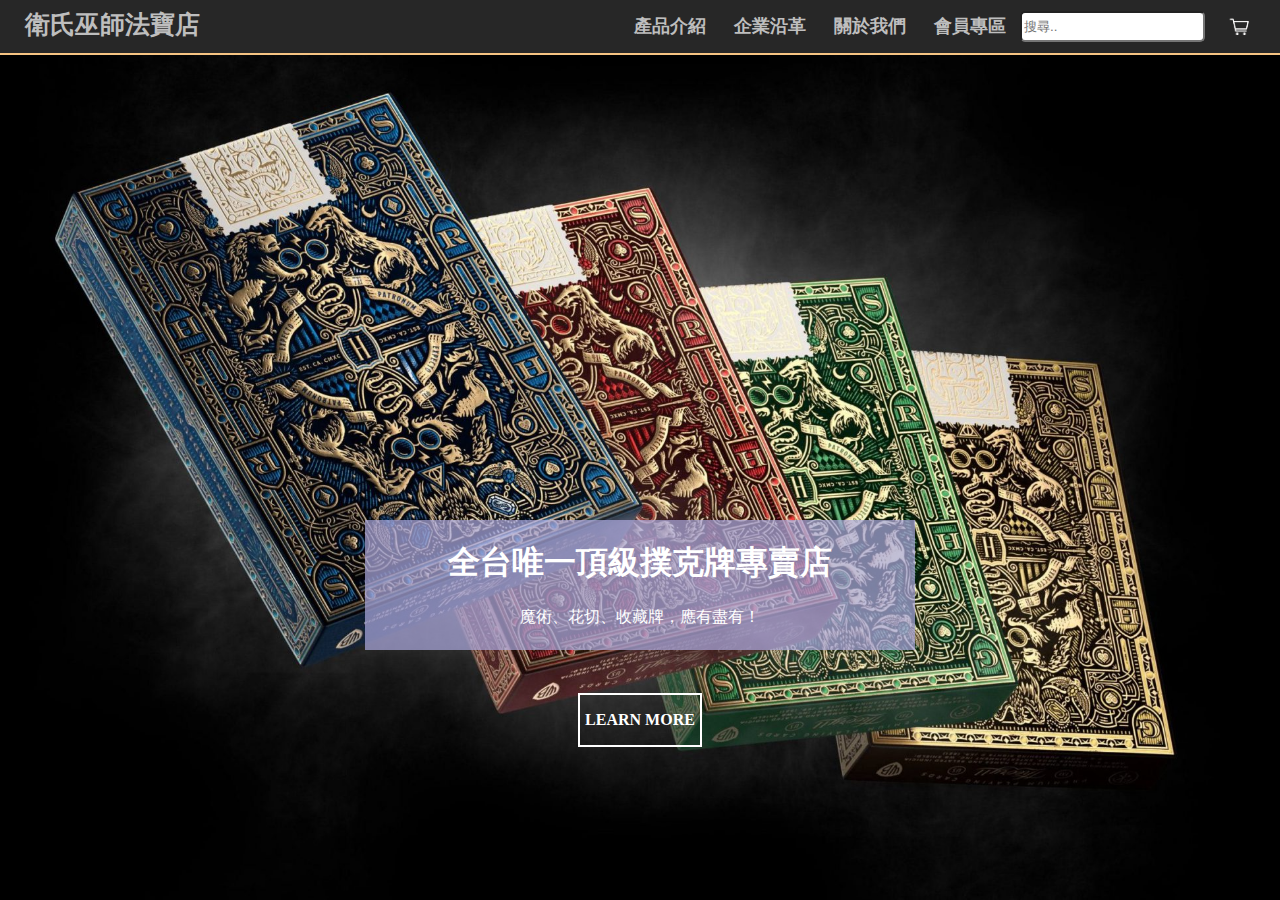
<file: index.html>
<!DOCTYPE html>
<html lang="en">
    <!--

                                                     __----~~~~~~~~~~~------___
                                    .  .   ~~//====......          __--~ ~~
                    -.            \_|//     |||\\  ~~~~~~::::... /~
                 ___-==_       _-~o~  \/    |||  \\            _/~~-
         __---~~~.==~||\=_    -_--~/_-~|-   |\\   \\        _/~
     _-~~     .=~    |  \\-_    '-~7  /-   /  ||    \      /
   .~       .~       |   \\ -_    /  /-   /   ||      \   /
  /  ____  /         |     \\ ~-_/  /|- _/   .||       \ /
  |~~    ~~|--~~~~--_ \     ~==-/   | \~--===~~        .\
           '         ~-|      /|    |-~\~~       __--~~
                       |-~~-_/ |    |   ~\_   _-~            /\
                            /  \     \__   \/~                \__
                        _--~ _/ | .-~~____--~-/                  ~~==.
                       ((->/~   '.|||' -_|    ~~-/ ,              . _||
                                  -_     ~\      ~~---l__i__i__i--~~_/
                                  _-~-__   ~)  \--______________--~~
                                //.-~~~-~_--~- |-------~~~~~~~~
                                       //.-~~~--\
                                嘿嘿抓到你囉～你當鬼！
    
-->
<head>
    <meta charset="UTF-8">
    <meta http-equiv="X-UA-Compatible" content="IE=edge">
    <meta name="viewport" content="width=device-width, initial-scale=1.0">
    <link rel="stylesheet" href="assets/css/style.css">
    <link rel="stylesheet" href="assets/css/car.css">
    <script src="assets/js/jquery-2.1.4.min.js"></script>
    <script src="assets/js/script.js"></script>
    <script src="assets/js/car.js"></script>
    <link rel="stylesheet" href="https://cdnjs.cloudflare.com/ajax/libs/font-awesome/4.7.0/css/font-awesome.min.css">
    <link rel="icon" href="assets/img/poker.ico">
    <title>衛氏巫師法寶店</title>
</head>

<body class="index_body">
    <section>


        <nav id="nav">
            <div class="logo nav"> <a href="index.html">衛氏巫師法寶店</a></div>
            <div class="introduce nav"><a href="intro.html">產品介紹</a></div>
            <div class="idea nav"><a href="idea.html">企業沿革</a></div>
            <div class="about nav"><a href="about.html">關於我們</a></div>
            <div class="login nav"><a href="login.html">會員專區</a></div>
            <div class="search_div nav">
                <form action="">
                    <input type="text" placeholder="搜尋.." name="search" class="search">
                </form>
            </div>
            <div class="car nav" id="car_move"><a href="#"> <img src="assets/img/car.png" alt="購物車" width="28"
                        class="img_car"> </a>
            </div>
            
        </nav>
    </section>
    <!-- 購物車 -->
    <div id="car_in">
        <span id="car_close">&times;</span>
        <h2>購物車</h2>
        <form action="">
            <div class="car_pro">
                <!--第一個產品的空間-->

                <div class="car_pic">
                    <img src="assets/img/bicycle_red.jpeg" alt="" width="180" height="180">
                </div>
                <div class="car_txt">
                    <p>基本牌</p>
                    <p>經典紅色Bicycle</p>
                    <input min="1" type="number" name="quantity" value="1">
                </div>
                <div class="car_price">
                    <p>NT 60</p>
                </div>
                <span class="pop_item">&times;</span>
            </div>
            <div class="car_pro">
                <!--第二個產品的空間-->

                <div class="car_pic">
                    <img src="assets/img/bicycle_red.jpeg" alt="" width="180" height="180">
                </div>
                <div class="car_txt">
                    <p>基本牌</p>
                    <p>經典紅色Bicycle</p>
                    <input min="1" type="number" name="quantity" value="1">
                </div>
                <div class="car_price">
                    <p>NT 60</p>
                </div>
                <span class="pop_item">&times;</span>
            </div>
            <div class="car_foot">
                <section class="car_total">總金額：＄??</section>
                <input type="button" name="" value="結帳" id="pay_the_bill" class="btn_in"
                    onclick="location.href='checkout.html'">
            </div>
        </form>
    </div>

    <section class="topset"></section>

    <div class="word" id="word">
        <h1 id="AD">全台唯一頂級撲克牌專賣店</h1>
        <p id="InAD">魔術、花切、收藏牌，應有盡有！</p>
    </div>

    <a href="intro.html" class="a_word_intro">
        <div class="word_intro">
            <p class="word_p_index">LEARN MORE</p>

        </div>
    </a>


</body>

</html>
</file>
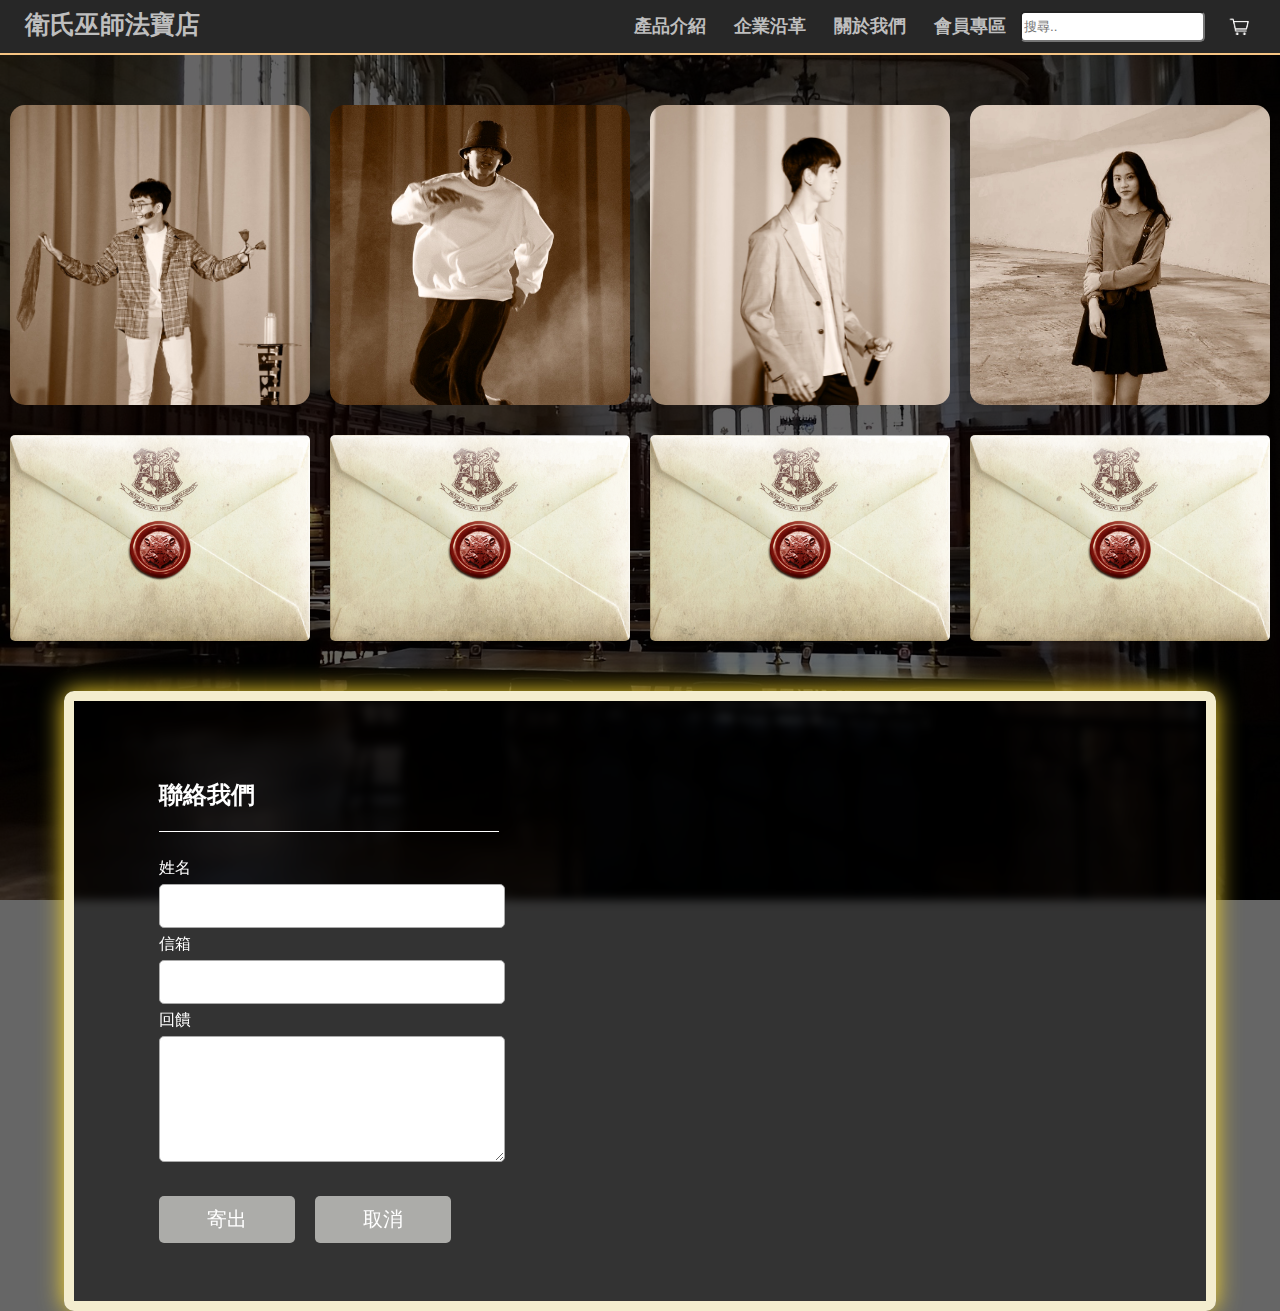
<file: about.html>
<!DOCTYPE html>
<html lang="en">
    <!--

                                                     __----~~~~~~~~~~~------___
                                    .  .   ~~//====......          __--~ ~~
                    -.            \_|//     |||\\  ~~~~~~::::... /~
                 ___-==_       _-~o~  \/    |||  \\            _/~~-
         __---~~~.==~||\=_    -_--~/_-~|-   |\\   \\        _/~
     _-~~     .=~    |  \\-_    '-~7  /-   /  ||    \      /
   .~       .~       |   \\ -_    /  /-   /   ||      \   /
  /  ____  /         |     \\ ~-_/  /|- _/   .||       \ /
  |~~    ~~|--~~~~--_ \     ~==-/   | \~--===~~        .\
           '         ~-|      /|    |-~\~~       __--~~
                       |-~~-_/ |    |   ~\_   _-~            /\
                            /  \     \__   \/~                \__
                        _--~ _/ | .-~~____--~-/                  ~~==.
                       ((->/~   '.|||' -_|    ~~-/ ,              . _||
                                  -_     ~\      ~~---l__i__i__i--~~_/
                                  _-~-__   ~)  \--______________--~~
                                //.-~~~-~_--~- |-------~~~~~~~~
                                       //.-~~~--\
                                嘿嘿抓到你囉～你當鬼！
    
-->
<head>
  <meta charset="UTF-8">
  <meta http-equiv="X-UA-Compatible" content="IE=edge">
  <meta name="viewport" content="width=device-width, initial-scale=1.0">
  <link rel="stylesheet" href="assets/css/style.css">
  <link rel="stylesheet" href="assets/css/car.css">


  <script src="assets/js/jquery-2.1.4.min.js"></script>
  <script src="assets/js/script.js"></script>
  <script src="assets/js/car.js"></script>
  <link rel="icon" href="assets/img/poker.ico">
  <title>衛氏巫師法寶店</title>


</head>

<body class="about_body">
 
            
  <section>


    <nav id="nav">
      <div class="logo nav"> <a href="index.html">衛氏巫師法寶店</a></div>
      <div class="introduce nav"><a href="intro.html">產品介紹</a></div>
      <div class="idea nav"><a href="idea.html">企業沿革</a></div>
      <div class="about nav"><a href="about.html">關於我們</a></div>
      <div class="login nav"><a href="login.html">會員專區</a></div>
      <div class="search_div nav">
                <form action="">
                    <input type="text" placeholder="搜尋.." name="search" class="search">
                </form>
            </div>
      <div class="car nav" id="car_move"><a href="#"> <img src="assets/img/car.png" alt="購物車" width="28" class="img_car"> </a></div>
    </nav>

  </section>
  <!-- 購物車 -->
    <div id="car_in">
      <span id="car_close">&times;</span>
      <h2>購物車</h2>
      <form action="">
          <div class="car_pro">
              <!--第一個產品的空間-->

              <div class="car_pic">
                  <img src="assets/img/bicycle_red.jpeg" alt="" width="180" height="180">
              </div>
              <div class="car_txt">
                  <p>基本牌</p>
                  <p>經典紅色Bicycle</p>
                  <input min="1" type="number" name="quantity" value="1">
              </div>
              <div class="car_price">
                  <p>NT 60</p>
              </div>
              <span class="pop_item">&times;</span>
          </div>
          <div class="car_pro">
              <!--第二個產品的空間-->

              <div class="car_pic">
                  <img src="assets/img/bicycle_red.jpeg" alt="" width="180" height="180">
              </div>
              <div class="car_txt">
                  <p>基本牌</p>
                  <p>經典紅色Bicycle</p>
                  <input min="1" type="number" name="quantity" value="1">
              </div>
              <div class="car_price">
                  <p>NT 60</p>
              </div>
              <span class="pop_item">&times;</span>
          </div>
          <div class="car_foot">
              <section class="car_total">總金額：＄??</section>
                  <input type="button" name="" value="結帳" id="pay_the_bill" class="btn_in" onclick="location.href='checkout.html'">
          </div>
      </form>
  </div>

  <section class="topset">




    <div class="about_all">
      <!--段-->
      <div class="about_picset">
        <div class="selfie_div">
          <div class="wrap">
            <div class="item backcolor1">
              <img src="assets/img/howard.jpg" alt="" class="selfie" width="300" height="300">
              <div class="txt">
                <h2>葛來芬多 段浩恩</h2>
                <p>工作內容：前端設計</p>
                <p>專長：魔術</p>
                <p>興趣：羽球</p>
                <a href="https://www.instagram.com/howardtuan/" target="_blank">
                  <p>Instagram</p>
                </a>
              </div>
            </div>
          </div>
        </div>
        <img id="myImg" src="assets/img/about_new.png" alt="xxx的心得" width="300">
        <!-- The Modal -->
        <div id="myModal" class="modal">
          <span class="close">&times;</span>
          <img class="modal-content" id="img01">
        </div>
      </div>

      <!--郭-->
      <div class="about_picset2">
        <div class="selfie_div">
          <div class="wrap">
            <div class="item backcolor2">
              <img src="assets/img/kuo.jpg" alt="" class="selfie" width="300" height="300">
              <div class="txt">
                <h2>赫夫帕夫 郭睿桓</h2>
                <p>工作內容：前端設計</p>
                <p>專長：程式設計</p>
                <p>興趣：玩樂團、跳舞、編程</p>
                <a href="https://www.instagram.com/richard_kuo_0721/" target="_blank">
                  <p>Instagram</p>
                </a>
              </div>
            </div>
          </div>
        </div>
        <img id="myImg2" src="assets/img/about_new.png" alt="xxx的心得" width="300">
        <!-- The Modal -->
        <div id="myModal2" class="modal">
          <span class="close2">&times;</span>
          <img class="modal-content" id="img02">
        </div>
      </div>

      <!--吳-->
      <div class="about_picset3">
        <div class="selfie_div">
          <div class="wrap">
            <div class="item backcolor3">
              <img src="assets/img/mason.jpg" alt="" class="selfie" width="300" height="300">
              <div class="txt">
                <h2>雷文克勞 吳孟軒</h2>
                <p>工作內容：後端開發</p>
                <p>專長：日文、打球</p>
                <p>興趣：球類運動、看漫畫</p>
                <a href="https://www.instagram.com/mason1129v/" target="_blank">
                  <p>Instagram</p>
                </a>
              </div>
            </div>
          </div>
        </div>
        <img id="myImg3" src="assets/img/about_new.png" alt="xxx的心得" width="300">
        <!-- The Modal -->
        <div id="myModal3" class="modal">
          <span class="close3">&times;</span>
          <img class="modal-content" id="img03">
        </div>
      </div>

      <!--林-->
      <div class="about_picset4">
        <div class="selfie_div">
          <div class="wrap">
            <div class="item backcolor4">
              <img src="assets/img/lin.jpg" alt="" class="selfie" width="300" height="300">
              <div class="txt">
                <h2>史萊哲林 林庭妤</h2>
                <p>工作內容：後端開發</p>
                <p>專長：潛水</p>
                <p>興趣：排球、水上活動</p>
                <a href="https://www.instagram.com/_t.yuu/" target="_blank">
                  <p>Instagram</p>
                </a>
              </div>
            </div>
          </div>
        </div>
        <img id="myImg4" src="assets/img/about_new.png" alt="xxx的心得" width="300">
        <!-- The Modal -->
        <div id="myModal4" class="modal">
          <span class="close4">&times;</span>
          <img class="modal-content" id="img04">
        </div>
      </div>
    </div>

  </section>
  <!--
  <section>
    <div class="position">
      <div class="position_in">
        <form method="post" action="mailto:howardtuan@gmail.com?subject=Endproject_Feedback">
          <div class="about_group">
            <label for="ur_name">姓名</label>
            <input type="text" name="" id="ur_name">
          </div>
          <div class="about_group">
            <label for="ur_mail">信箱</label>
            <input type="email" name="" id="ur_mail">
          </div>
          <div class="about_group">
            <label for="ur_feedback">回饋</label>
            <textarea name="" id="ur_feedback" cols="30" rows="10"></textarea>
          </div>

        </form>
      </div>
      <div class="position_in">

        <iframe
          src="https://www.google.com/maps/embed?pb=!1m18!1m12!1m3!1d2482.939556614579!2d-0.08481711728523338!3d51.5143248919915!2m3!1f0!2f0!3f0!3m2!1i1024!2i768!4f13.1!3m3!1m2!1s0x487603528c761b51%3A0x2ab521a67e1111b3!2z5Yip5b636LOA5biC5aC0!5e0!3m2!1szh-TW!2stw!4v1639806294663!5m2!1szh-TW!2stw"
          width="500" height="450" style="border:0;" allowfullscreen="" loading="lazy"></iframe>
      </div>
    </div>
  </section>
  -->
  <section>

    <div class="feedback">
      <div class="feedback_form">
        <form method="post" action="mailto:howardtuan@gmail.com?subject=Endproject_Feedback" class="about_form">
          <h2>聯絡我們</h2>
          <div class="about_group">
            <label for="feedback_name">姓名</label>
            <input type="text" name="" id="feedback_name" class="id2">
          </div>
          <div class="about_group">
            <label for="feedback_mail">信箱</label>
            <input type="email" name="" id="feedback_mail" class="id2">
          </div>
          <div class="about_group">
            <label for="feedback_in">回饋</label>
            <textarea name="" id="feedback_in" cols="30" rows="3" class="id2"></textarea>

          </div>
          <div class="btn-group">
            <input type="submit" name="" value="寄出" class="btn_in">
            <input type="reset" name="" value="取消" class="btn_in">
          </div>
        </form>
      </div>
      <div class="position">
        <iframe
          src="https://www.google.com/maps/embed?pb=!1m18!1m12!1m3!1d2482.939556614579!2d-0.08481711728523338!3d51.5143248919915!2m3!1f0!2f0!3f0!3m2!1i1024!2i768!4f13.1!3m3!1m2!1s0x487603528c761b51%3A0x2ab521a67e1111b3!2z5Yip5b636LOA5biC5aC0!5e0!3m2!1szh-TW!2stw!4v1639806294663!5m2!1szh-TW!2stw"
          width=100% height="500" style="border:0;" allowfullscreen="" loading="lazy"></iframe>
      </div>
    </div>

  </section>

  <script src="assets/js/about.js"></script>
  <script src="assets/js/about2.js"></script>
  <script src="assets/js/about3.js"></script>
  <script src="assets/js/about4.js"></script>
</body>

</html>
</file>
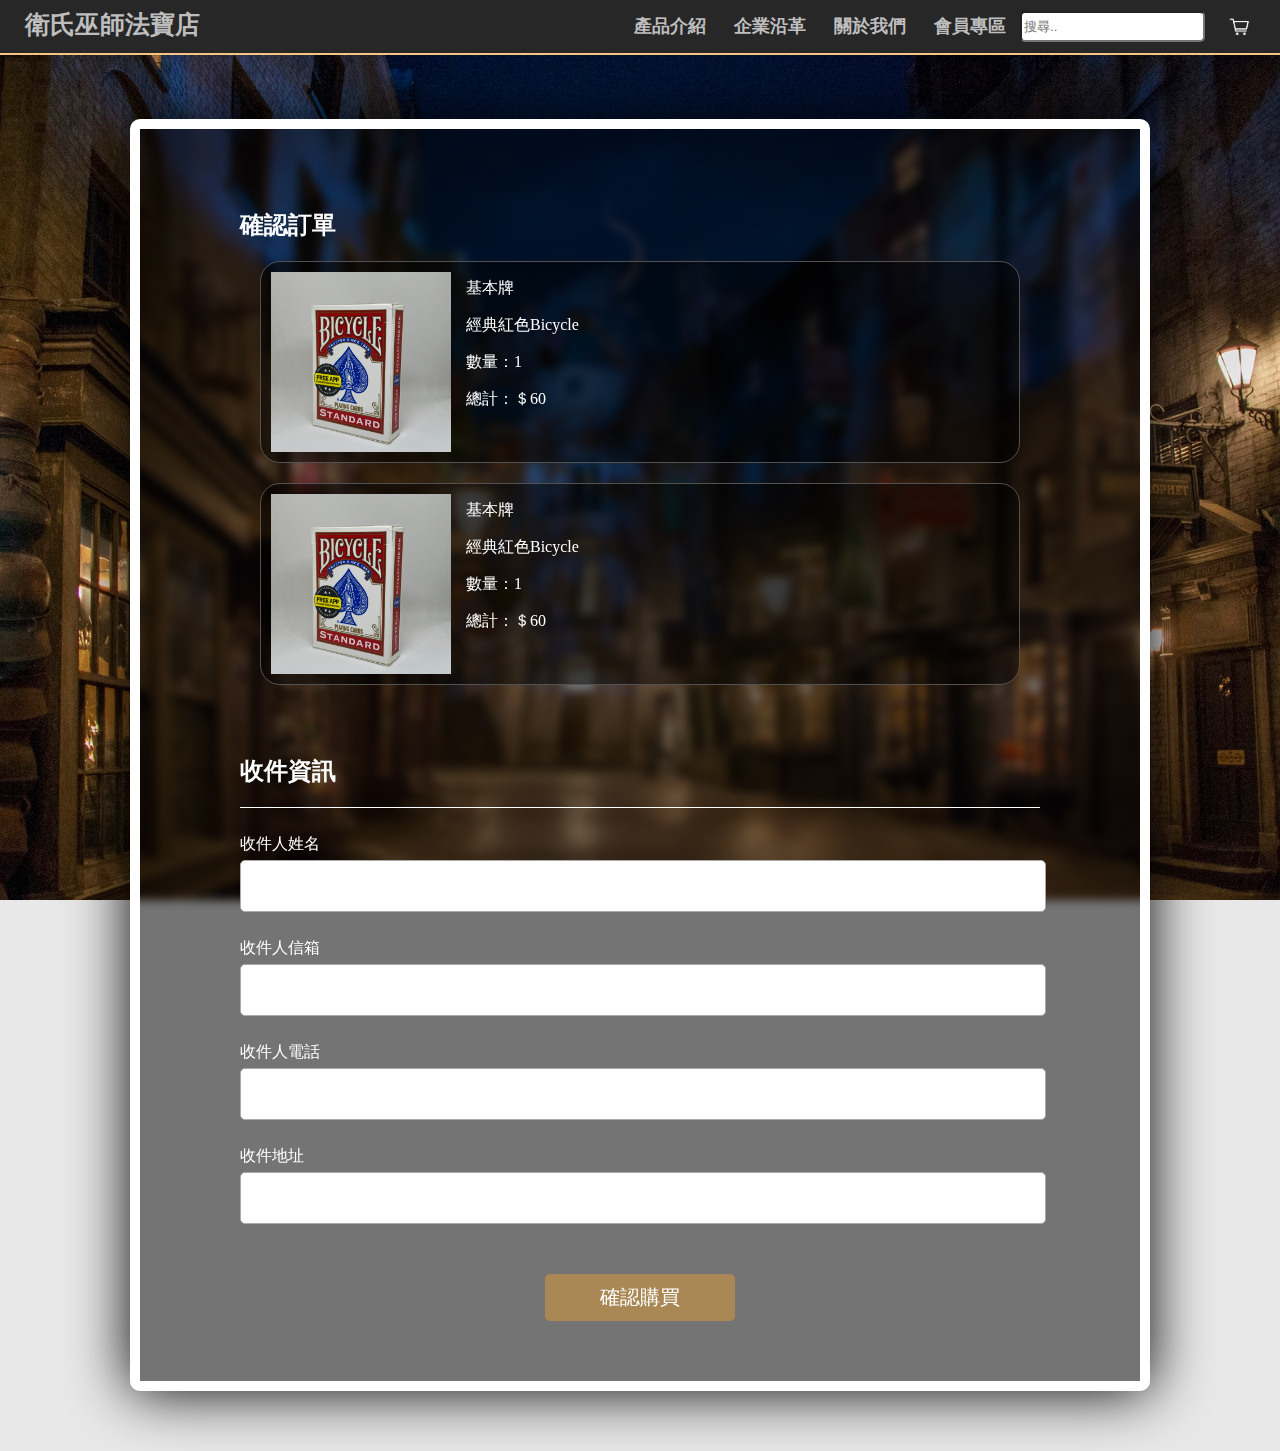
<file: checkout.html>
<!DOCTYPE html>
<html lang="en">
    <!--
                   ___====-_  _-====___
             _--^^^     //      \\     ^^^--_
          _-^          // (    ) \\          ^-_
         -            //  |\^^/|  \\            -
       _/            //   (@::@)   \\            \_
      /             ((     \\//     ))             \
     -               \\    (oo)    //               -
    -                 \\  / VV \  //                 -
   -                   \\/      \//                   -
  _ /|          /\      (   /\   )      /\          |\ _
  |/ | /\ /\ /\/  \ /\  \  |  |  /  /\ /  \/\ /\ /\ | \|
  `  |/  V  V  `   V  \ \| |  | |/ /  V   '  V  V  \|  '
     `   `  `      `   / | |  | | \   '      '  '   '
                      (  | |  | |  )
                     __\ | |  | | /__
                    (vvv(VVV)(VVV)vvv)
                    欸你別偷看欸
-->
<head>
    <meta charset="UTF-8">
    <meta http-equiv="X-UA-Compatible" content="IE=edge">
    <meta name="viewport" content="width=device-width, initial-scale=1.0">
    <link rel="stylesheet" href="assets/css/style.css">
    <link rel="stylesheet" href="assets/css/checkout.css">
    <link rel="stylesheet" href="assets/css/car.css">
    <script src="assets/js/jquery-2.1.4.min.js"></script>
    <script src="assets/js/member.js"></script>
    <script src="assets/js/car.js"></script>
    <link rel="icon" href="assets/img/poker.ico">
    <title>衛氏巫師法寶店</title>
    
</head>

<body class="checkout_body">
     
      
    <section>
        <nav id="nav">
            <div class="logo nav"> <a href="index.html">衛氏巫師法寶店</a></div>
            <div class="introduce nav"><a href="intro.html">產品介紹</a></div>
            <div class="idea nav"><a href="idea.html">企業沿革</a></div>
            <div class="about nav"><a href="about.html">關於我們</a></div>
            <div class="login nav"><a href="login.html">會員專區</a></div>
            <div class="search_div nav">
                <form action="">
                    <input type="text" placeholder="搜尋.." name="search" class="search">
                </form>
            </div>
            <div class="car nav" id="car_move"><a href="#"> <img src="assets/img/car.png" alt="購物車" width="28" class="img_car"> </a>
            </div>
        </nav>
    </section>
    <!-- 購物車 -->
    <div id="car_in">
        <span id="car_close">&times;</span>
        <h2>購物車</h2>
        <form action="">
            <div class="car_pro">
                <!--第一個產品的空間-->
  
                <div class="car_pic">
                    <img src="assets/img/bicycle_red.jpeg" alt="" width="180" height="180">
                </div>
                <div class="car_txt">
                    <p>基本牌</p>
                    <p>經典紅色Bicycle</p>
                    <input min="1" type="number" name="quantity" value="1">
                </div>
                <div class="car_price">
                    <p>NT 60</p>
                </div>
                <span class="pop_item">&times;</span>
            </div>
            <div class="car_pro">
                <!--第二個產品的空間-->
  
                <div class="car_pic">
                    <img src="assets/img/bicycle_red.jpeg" alt="" width="180" height="180">
                </div>
                <div class="car_txt">
                    <p>基本牌</p>
                    <p>經典紅色Bicycle</p>
                    <input min="1" type="number" name="quantity" value="1">
                </div>
                <div class="car_price">
                    <p>NT 60</p>
                </div>
                <span class="pop_item">&times;</span>
            </div>
            <div class="car_foot">
                <section class="car_total">總金額：＄??</section>
                    <input type="button" name="" value="結帳" id="pay_the_bill" class="btn_in" onclick="location.href='checkout.html'">
            </div>
        </form>
    </div>
    <section class="topset login_fakebody">

        <div class="checkout">
            <section class="check">
                <h2>確認訂單</h2>
                <div class="item_pro">
                    <!--第一個產品的空間-->

                    <div class="item_pic">
                        <img src="assets/img/bicycle_red.jpeg" alt="" width="180" height="180">
                    </div>
                    <div class="item_txt">
                        <p>基本牌</p>
                        <p>經典紅色Bicycle</p>
                        <p>數量：1</p>
                        <p>總計：＄60</p>
                    </div>
                </div>
                <div class="item_pro">
                    <!--第二個產品的空間-->

                    <div class="item_pic">
                        <img src="assets/img/bicycle_red.jpeg" alt="" width="180" height="180">
                    </div>
                    <div class="item_txt">
                        <p>基本牌</p>
                        <p>經典紅色Bicycle</p>
                        <p>數量：1</p>
                        <p>總計：＄60</p>
                    </div>
                </div>
            </section>
            <form action="" class="form" method="post">
                
                <h2>收件資訊</h2>
                <div class="group">
                    <label for="receive_name">收件人姓名</label>
                    <input type="text" name="" id="receive_name" class="id2" value="">
                </div>
                <div class="group">
                    <label for="receive_mail">收件人信箱</label>
                    <input type="text" name="" id="receive_mail" class="id2" value="">
                </div>
                <div class="group">
                    <label for="receive_phone">收件人電話</label>
                    <input type="text" name="" id="receive_phone" class="id2" value="">
                </div>
                <div class="group">
                    <label for="receive_address">收件地址</label>
                    <input type="text" name="" id="receive_address" class="id2" value="">
                </div>
                <div class="btn-group">
                    <input type="submit" name="" value="確認購買" class="btn_in" onclick="checkout()">
                    <!--
                        button寫法如下
                        <button class="btn_in">登入</button>
                    -->
                </div>
            </form>
        </div>
    </section>
                
</body>

</html>
</file>
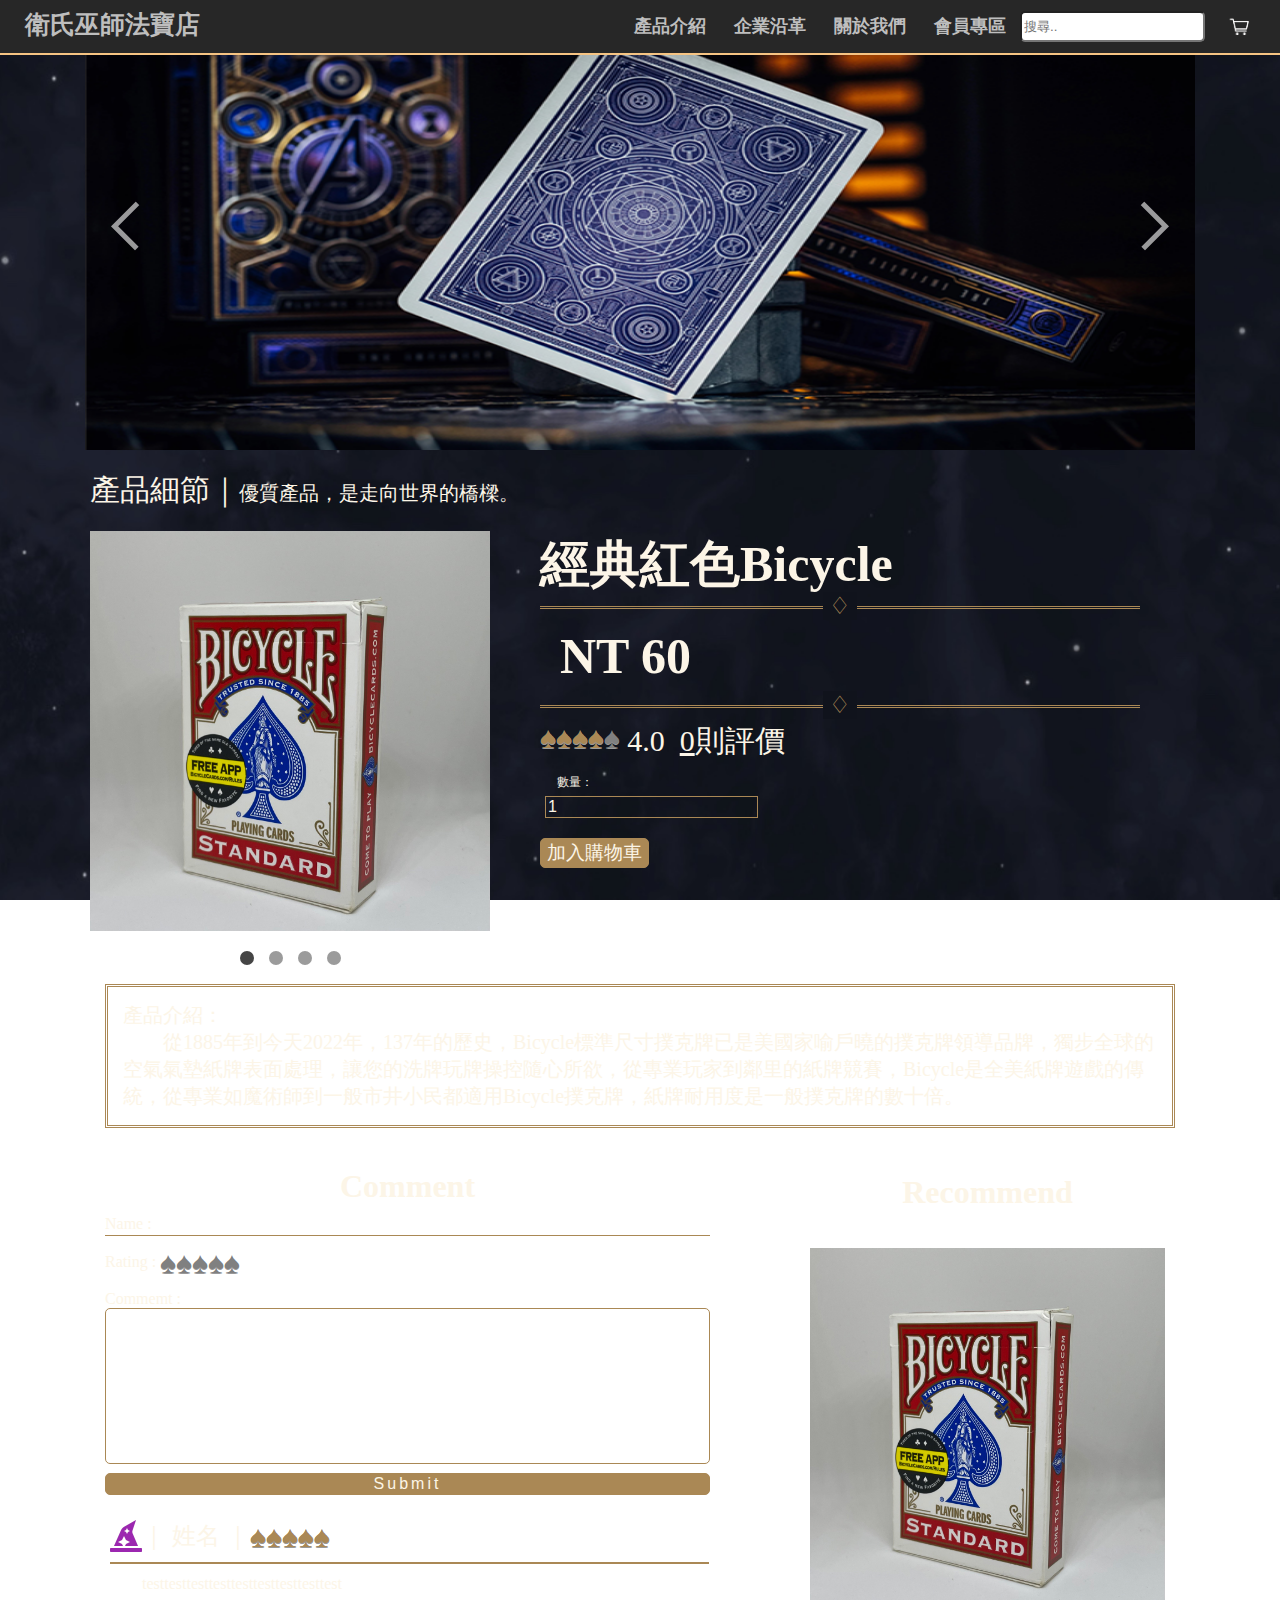
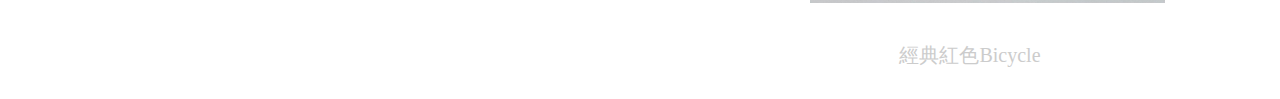
<file: detail1.html>
<!DOCTYPE html>
<html lang="en">
    <!--
                   ___====-_  _-====___
             _--^^^     //      \\     ^^^--_
          _-^          // (    ) \\          ^-_
         -            //  |\^^/|  \\            -
       _/            //   (@::@)   \\            \_
      /             ((     \\//     ))             \
     -               \\    (oo)    //               -
    -                 \\  / VV \  //                 -
   -                   \\/      \//                   -
  _ /|          /\      (   /\   )      /\          |\ _
  |/ | /\ /\ /\/  \ /\  \  |  |  /  /\ /  \/\ /\ /\ | \|
  `  |/  V  V  `   V  \ \| |  | |/ /  V   '  V  V  \|  '
     `   `  `      `   / | |  | | \   '      '  '   '
                      (  | |  | |  )
                     __\ | |  | | /__
                    (vvv(VVV)(VVV)vvv)
                    魔法世界裡什麼都有
-->
<head>
  <meta charset="UTF-8">
  <meta http-equiv="X-UA-Compatible" content="IE=edge">
  <meta name="viewport" content="width=device-width, initial-scale=1.0">
  <link rel="stylesheet" href="assets/css/style.css">
  <link rel="stylesheet" href="assets/css/more.css">
  <link rel="stylesheet" href="https://cdnjs.cloudflare.com/ajax/libs/font-awesome/4.7.0/css/font-awesome.min.css">
  <link rel="stylesheet" href="assets/css/car.css">
  <script src="assets/js/jquery-2.1.4.min.js"></script>
  <script src="assets/js/script.js"></script>
  <script src="assets/js/depic.js"></script>
  <script src="assets/js/detail.js"></script>
  <script src="assets/js/car.js"></script>
  <link rel="icon" href="assets/img/poker.ico">
  <title>衛氏巫師法寶店</title>


</head>

<body class="intro_bg">
 
  <section>


    <nav id="nav">
      <div class="logo nav"> <a href="index.html">衛氏巫師法寶店</a></div>
      <div class="introduce nav"><a href="intro.html">產品介紹</a></div>
      <div class="idea nav"><a href="idea.html">企業沿革</a></div>
      <div class="about nav"><a href="about.html">關於我們</a></div>
      <div class="login nav"><a href="login.html">會員專區</a></div>
      <div class="search_div nav">
                <form action="">
                    <input type="text" placeholder="搜尋.." name="search" class="search">
                </form>
            </div>
      <div class="car nav" id="car_move"> <img src="assets/img/car.png" alt="購物車" width="28" class="img_car">
      </div>
    </nav>
  </section>

  <!-- 購物車 -->
  <div id="car_in">
      <span id="car_close">&times;</span>
      <h2>購物車</h2>
      <form action="">
          <div class="car_pro">
              <!--第一個產品的空間-->

              <div class="car_pic">
                  <img src="assets/img/bicycle_red.jpeg" alt="" width="180" height="180">
              </div>
              <div class="car_txt">
                  <p>基本牌</p>
                  <p>經典紅色Bicycle</p>
                  <input min="1" type="number" name="quantity" value="1">
              </div>
              <div class="car_price">
                  <p>NT 60</p>
              </div>
              <span class="pop_item">&times;</span>
          </div>
          <div class="car_pro">
              <!--第二個產品的空間-->

              <div class="car_pic">
                  <img src="assets/img/bicycle_red.jpeg" alt="" width="180" height="180">
              </div>
              <div class="car_txt">
                  <p>基本牌</p>
                  <p>經典紅色Bicycle</p>
                  <input min="1" type="number" name="quantity" value="1">
              </div>
              <div class="car_price">
                  <p>NT 60</p>
              </div>
              <span class="pop_item">&times;</span>
          </div>
          <div class="car_foot">
              <section class="car_total">總金額：＄??</section>
                  <input type="button" name="" value="結帳" id="pay_the_bill" class="btn_in" onclick="location.href='checkout.html'">
          </div>
      </form>
  </div>
  <section>
    <div id="wrapper">
      <div id="slide">
        <ul>
          <li><img src="assets/img/avenger.png" width="1110" height="450" alt="img1"></li>
          <li><img src="assets/img/harry1.jpeg" width="1110" height="450" alt="img2"></li>
          <li><img src="assets/img/star_wars.jpeg" width="1110" height="450" alt="img3"></li>

        </ul>

        <button id="prevBtn"><img src="assets/img/prev.png" width="29" height="50" alt="Prev"></button>
        <button id="nextBtn"><img src="assets/img/next.png" width="29" height="50" alt="Next"></button>

      </div>
    </div>
  </section>

  <section>
    <div class="detail_title">
      <span>產品細節｜</span>優質產品，是走向世界的橋樑。
    </div>
    <div class="detail_main">

      <div class="detail_pic">

        <div class="detail_pic_slide">
          <ul>
            <li><img src="assets/img/bicycle_red.jpeg" width="400" height="400" alt="img1"></li>
            <li><img src="assets/img/bicycle_red1.jpeg" width="400" height="400" alt="img2"></li>
            <li><img src="assets/img/bicycle_red2.jpeg" width="400" height="400" alt="img3"></li>
            <li><img src="assets/img/bicycle_red3.jpeg" width="400" height="400" alt="img4"></li>
          </ul>
        </div>
        <div class="detail_pic_button">
          <ul>
            <li><a href="#" class="target">1</a></li>
            <li><a href="#">2</a></li>
            <li><a href="#">3</a></li>
            <li><a href="#">4</a></li>
          </ul>
        </div>
      </div>
      <div class="detail_text">
        <b>經典紅色Bicycle</b>
        <hr class="detail_hr">
        <p class="price">NT 60</p>
        <hr class="detail_hr">
        <div class="rate">
          <div class="ratings">
            <div class="empty_star">&#x2660;&#x2660;&#x2660;&#x2660;&#x2660;</div>
            <div class="full_star">&#x2660;&#x2660;&#x2660;&#x2660;&#x2660;</div>
          </div>
          <div class="text">&nbsp;4.0&nbsp;&nbsp;<a href="#comment"><span
                style="text-decoration: underline;">0</span>則評價</a>
          </div>
        </div>
        <form method="post" action="" class="form">
          <section class="quantity_area">
            <p class="quantity_text">數量：</p>
            <input min="1" type="number" name="quantity" value="1" class="quantity">
          </section>
          <button type="submit" class="submit">加入購物車</button>
        </form>
      </div>
      <div class="infor_text">
        <div>產品介紹：</div>
        <div class="introduce_text">
          從1885年到今天2022年，137年的歷史，Bicycle標準尺寸撲克牌已是美國家喻戶曉的撲克牌領導品牌，獨步全球的空氣氣墊紙牌表面處理，讓您的洗牌玩牌操控隨心所欲，從專業玩家到鄰里的紙牌競賽，Bicycle是全美紙牌遊戲的傳統，從專業如魔術師到一般市井小民都適用Bicycle撲克牌，紙牌耐用度是一般撲克牌的數十倍。
        </div>
      </div>
      <div class="review">
        <div class="comment">
          <form action="post">
            <h1>Comment</h1>
            <div class="name">
              <div class="text">Name :</div>
              <input id="name" type="text">
            </div>
            Rating :
            <div class="submit_rating" id="submit_stars" onmousemove="move(event,0)" onclick="move(event,1)">
              <div class="empty_star">&#x2660;&#x2660;&#x2660;&#x2660;&#x2660;</div>
              <div class="full_star" id="full_star">&#x2660;&#x2660;&#x2660;&#x2660;&#x2660;</div>
            </div>
            <div class="comment_title">Commemt :</div>
            <textarea id="comment" name placeholder></textarea>

            <button type="submit">Submit</button>
          </form>
        </div>
        <div class="recommend">
          <h1>Recommend</h1>
          <a href="detail1.html"><img src="assets/img/bicycle_red.jpeg" alt="產品圖" width="355" class="pic"></a>
          <p class="title"> <a href="detail1.html">經典紅色Bicycle</a></p>

        </div>

        <div class="review_area">
          <div class="msg example">
            <div class="top">
              <img src="assets/img/hat-wizard-solid.png" width="32" height="32">
              <div class="name">｜ 姓名 ｜</div>
              <div class="rating">
                <div class="empty_star">&#x2660;&#x2660;&#x2660;&#x2660;&#x2660;</div>
                <div class="full_star">&#x2660;&#x2660;&#x2660;&#x2660;&#x2660;</div>
              </div>
            </div>
            <hr color="#a85">
            <div class="suggestion">
              testtesttesttesttesttesttesttesttest
            </div>
          </div>
        </div>

      </div>
    </div>
  </section>
</body>

</html>
</file>
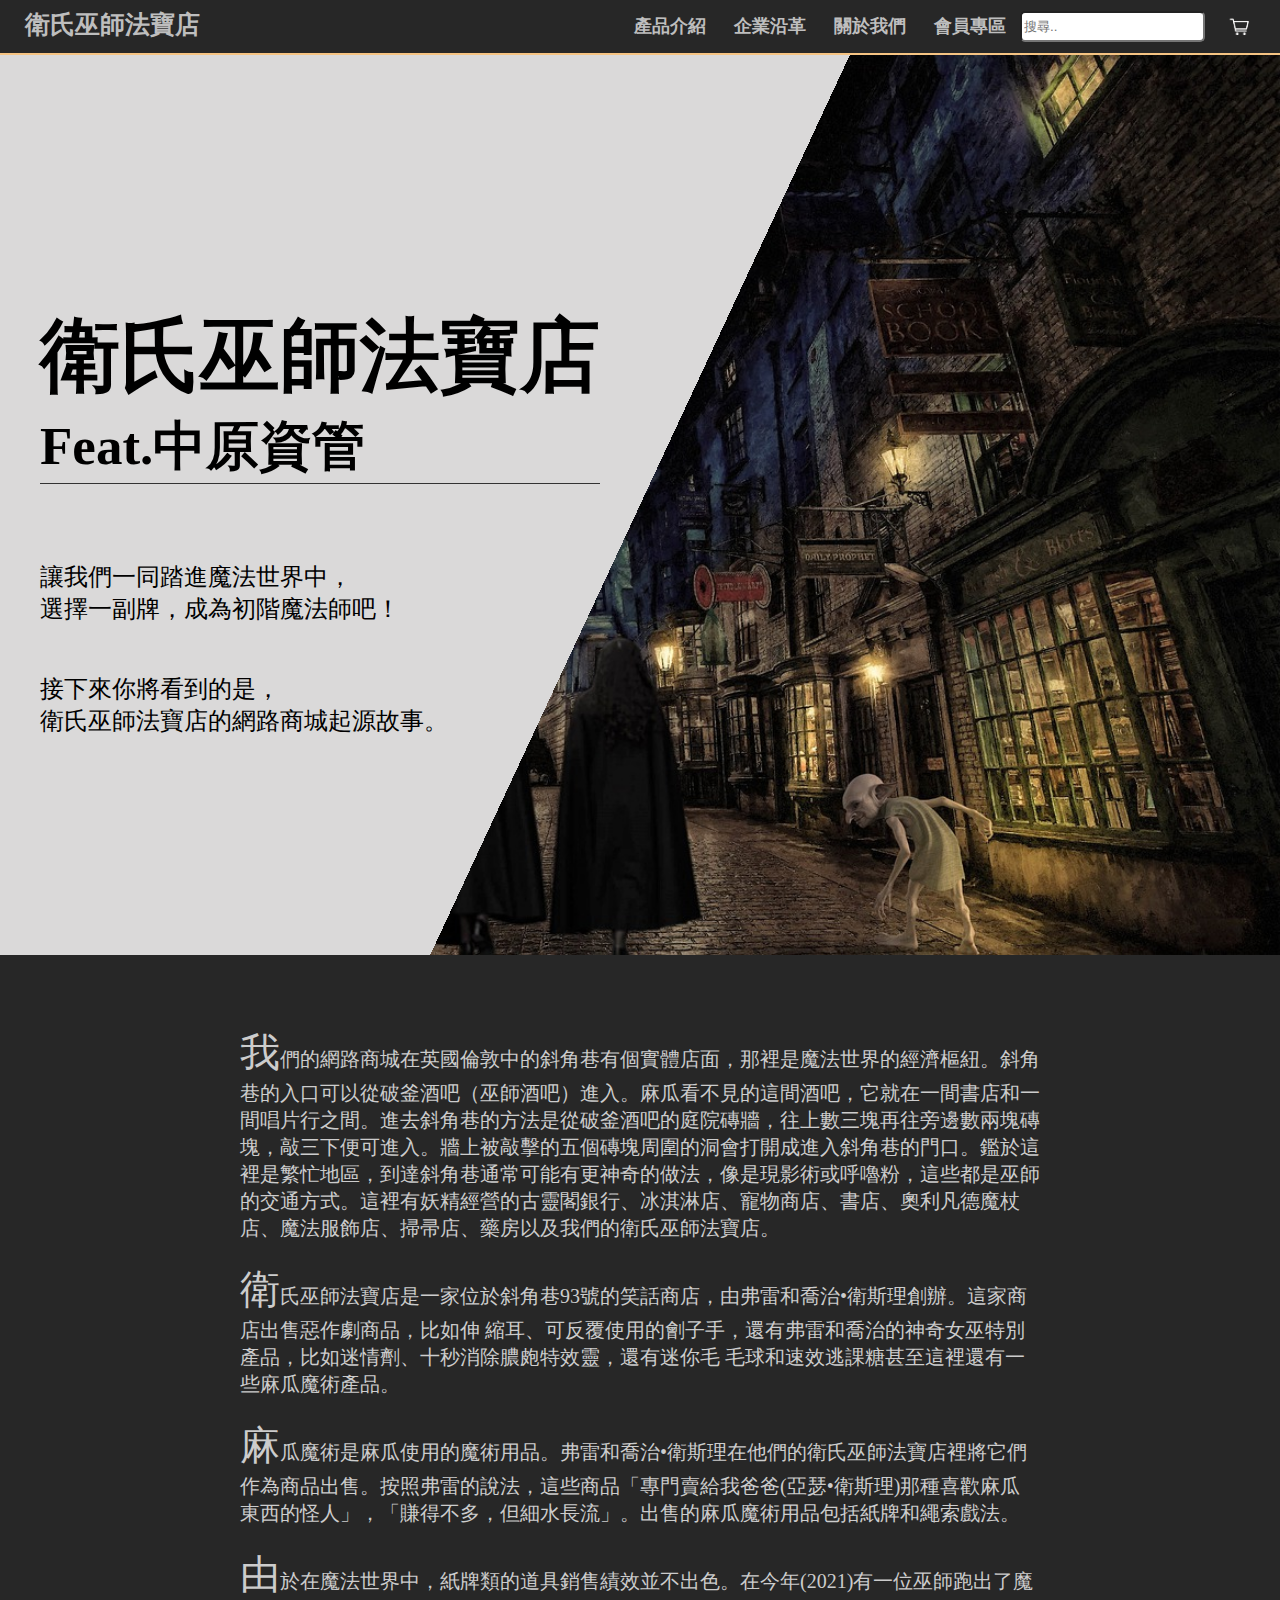
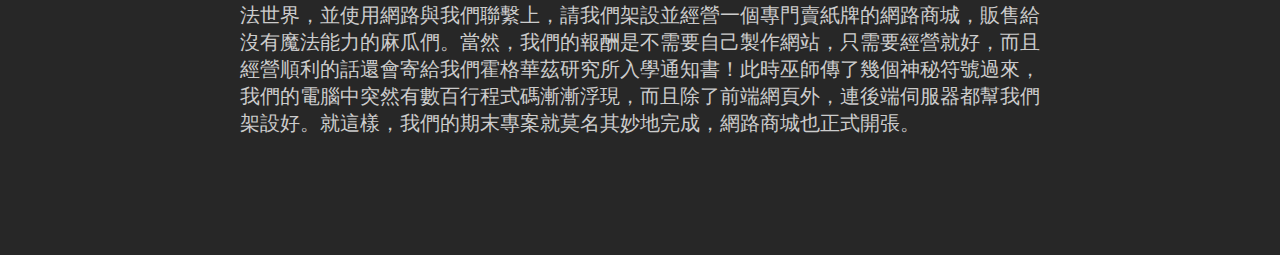
<file: idea.html>
<!DOCTYPE html>
<html lang="en">

  <!--
                       _oo0oo_
                       o8888888o
                       88" . "88
                       (| -_- |)
                       0\  =  /0
                     ___/`---'\___
                   .' \\|     |// '.
                  / \\|||  :  |||// \
                 / _||||| -:- |||||- \
                |   | \\\  -  /// |   |
                | \_|  ''\---/''  |_/ |
                \  .-\__  '-'  ___/-. /
              ___'. .'  /--.--\  `. .'___
           ."" '<  `.___\_<|>_/___.' >' "".
          | | :  `- \`.;`\ _ /`;.`/ - ` : | |
          \  \ `_.   \_ __\ /__ _/   .-` /  /
      =====`-.____`.___ \_____/___.-`___.-'=====
                        `=---='
      ~~~~~~~~~~~~~~~~~~~~~~~~~~~~~~~~~~~~~~~~~~

                為什麼要點開來看勒？蛤？
-->
<head>
  <meta charset="UTF-8">
  <meta http-equiv="X-UA-Compatible" content="IE=edge">
  <meta name="viewport" content="width=device-width, initial-scale=1.0">
  <link rel="stylesheet" href="assets/css/style.css">
  <link rel="stylesheet" href="assets/css/car.css">
  <script src="assets/js/jquery-2.1.4.min.js"></script>
  <script src="assets/js/car.js"></script>

  <script>
    //just fun!
    function easter＿egg() {
      document.getElementById('bonus').innerHTML = "李啟源";
    }
  </script>

<link rel="icon" href="assets/img/poker.ico">
<title>衛氏巫師法寶店</title>


</head>

<body class="idea_body">
   

  <section>


    <nav id="nav">
      <div class="logo nav"> <a href="index.html">衛氏巫師法寶店</a></div>
      <div class="introduce nav"><a href="intro.html">產品介紹</a></div>
      <div class="idea nav"><a href="idea.html">企業沿革</a></div>
      <div class="about nav"><a href="about.html">關於我們</a></div>
      <div class="login nav"><a href="login.html">會員專區</a></div>
      <div class="search_div nav">
                <form action="">
                    <input type="text" placeholder="搜尋.." name="search" class="search">
                </form>
            </div>
      <div class="car nav" id="car_move"><a href="#"> <img src="assets/img/car.png" alt="購物車" width="28" class="img_car"> </a></div>
    </nav>
  </section>
<!-- 購物車 -->
<div id="car_in">
  <span id="car_close">&times;</span>
  <h2>購物車</h2>
  <form action="">
      <div class="car_pro">
          <!--第一個產品的空間-->

          <div class="car_pic">
              <img src="assets/img/bicycle_red.jpeg" alt="" width="180" height="180">
          </div>
          <div class="car_txt">
              <p>基本牌</p>
              <p>經典紅色Bicycle</p>
              <input min="1" type="number" name="quantity" value="1">
          </div>
          <div class="car_price">
              <p>NT 60</p>
          </div>
          <span class="pop_item">&times;</span>
      </div>
      <div class="car_pro">
          <!--第二個產品的空間-->

          <div class="car_pic">
              <img src="assets/img/bicycle_red.jpeg" alt="" width="180" height="180">
          </div>
          <div class="car_txt">
              <p>基本牌</p>
              <p>經典紅色Bicycle</p>
              <input min="1" type="number" name="quantity" value="1">
          </div>
          <div class="car_price">
              <p>NT 60</p>
          </div>
          <span class="pop_item">&times;</span>
      </div>
      <div class="car_foot">
          <section class="car_total">總金額：＄??</section>
              <input type="button" name="" value="結帳" id="pay_the_bill" class="btn_in" onclick="location.href='checkout.html'">
      </div>
  </form>
</div>

  <section class="topset">
    <div class="idea_banner">
      <div class="idea_container">
        <div class="idea_banner-txt">
          <h1>
            衛氏巫師法寶店
            <small>
              Feat.中原資管
            </small>
          </h1>
          <p>讓我們一同踏進魔法世界中，
            <br>
            選擇一副牌，成為初階魔法師吧！
          </p>
          <p>接下來你將看到的是，
            <br>
            衛氏巫師法寶店的網路商城<span onclick="easter＿egg()" id="bonus">起源</span>故事。</p>
        </div>
      </div>
    </div>
  </section>

  <section class="idea_article">
    <div class="idea_article_in_1">
      <p> <span>我</span>們的網路商城在英國倫敦中的斜角巷有個實體店面，那裡是魔法世界的經濟樞紐。斜角巷的入口可以從破釜酒吧（巫師酒吧）進入。麻瓜看不見的這間酒吧，它就在一間書店和一間唱片行之間。進去斜角巷的方法是從破釜酒吧的庭院磚牆，往上數三塊再往旁邊數兩塊磚塊，敲三下便可進入。牆上被敲擊的五個磚塊周圍的洞會打開成進入斜角巷的門口。鑑於這裡是繁忙地區，到達斜角巷通常可能有更神奇的做法，像是現影術或呼嚕粉，這些都是巫師的交通方式。這裡有妖精經營的古靈閣銀行、冰淇淋店、寵物商店、書店、奧利凡德魔杖店、魔法服飾店、掃帚店、藥房以及我們的衛氏巫師法寶店。</p>
      
    </div>
    <div class="idea_article_in">
     
      <p> <span>衛</span>氏巫師法寶店是一家位於斜角巷93號的笑話商店，由弗雷和喬治•衛斯理創辦。這家商店出售惡作劇商品，比如伸
      縮耳、可反覆使用的劊子手，還有弗雷和喬治的神奇女巫特別產品，比如迷情劑、十秒消除膿皰特效靈，還有迷你毛
      毛球和速效逃課糖甚至這裡還有一些麻瓜魔術產品。</p>
      
    </div>
    <div class="idea_article_in">
      
      <p><span>麻</span>瓜魔術是麻瓜使用的魔術用品。弗雷和喬治•衛斯理在他們的衛氏巫師法寶店裡將它們作為商品出售。按照弗雷的說法，這些商品「專門賣給我爸爸(亞瑟•衛斯理)那種喜歡麻瓜東西的怪人」，「賺得不多，但細水長流」。出售的麻瓜魔術用品包括紙牌和繩索戲法。</p>
      
    </div>
    <div class="idea_article_in">
      
      <p><span>由</span>於在魔法世界中，紙牌類的道具銷售績效並不出色。在今年(2021)有一位巫師跑出了魔法世界，並使用網路與我們聯繫上，請我們架設並經營一個專門賣紙牌的網路商城，販售給沒有魔法能力的麻瓜們。當然，我們的報酬是不需要自己製作網站，只需要經營就好，而且經營順利的話還會寄給我們霍格華茲研究所入學通知書！此時巫師傳了幾個神秘符號過來，我們的電腦中突然有數百行程式碼漸漸浮現，而且除了前端網頁外，連後端伺服器都幫我們架設好。就這樣，我們的期末專案就莫名其妙地完成，網路商城也正式開張。</p>
      
    </div>
  </section>
</body>

</html>
</file>
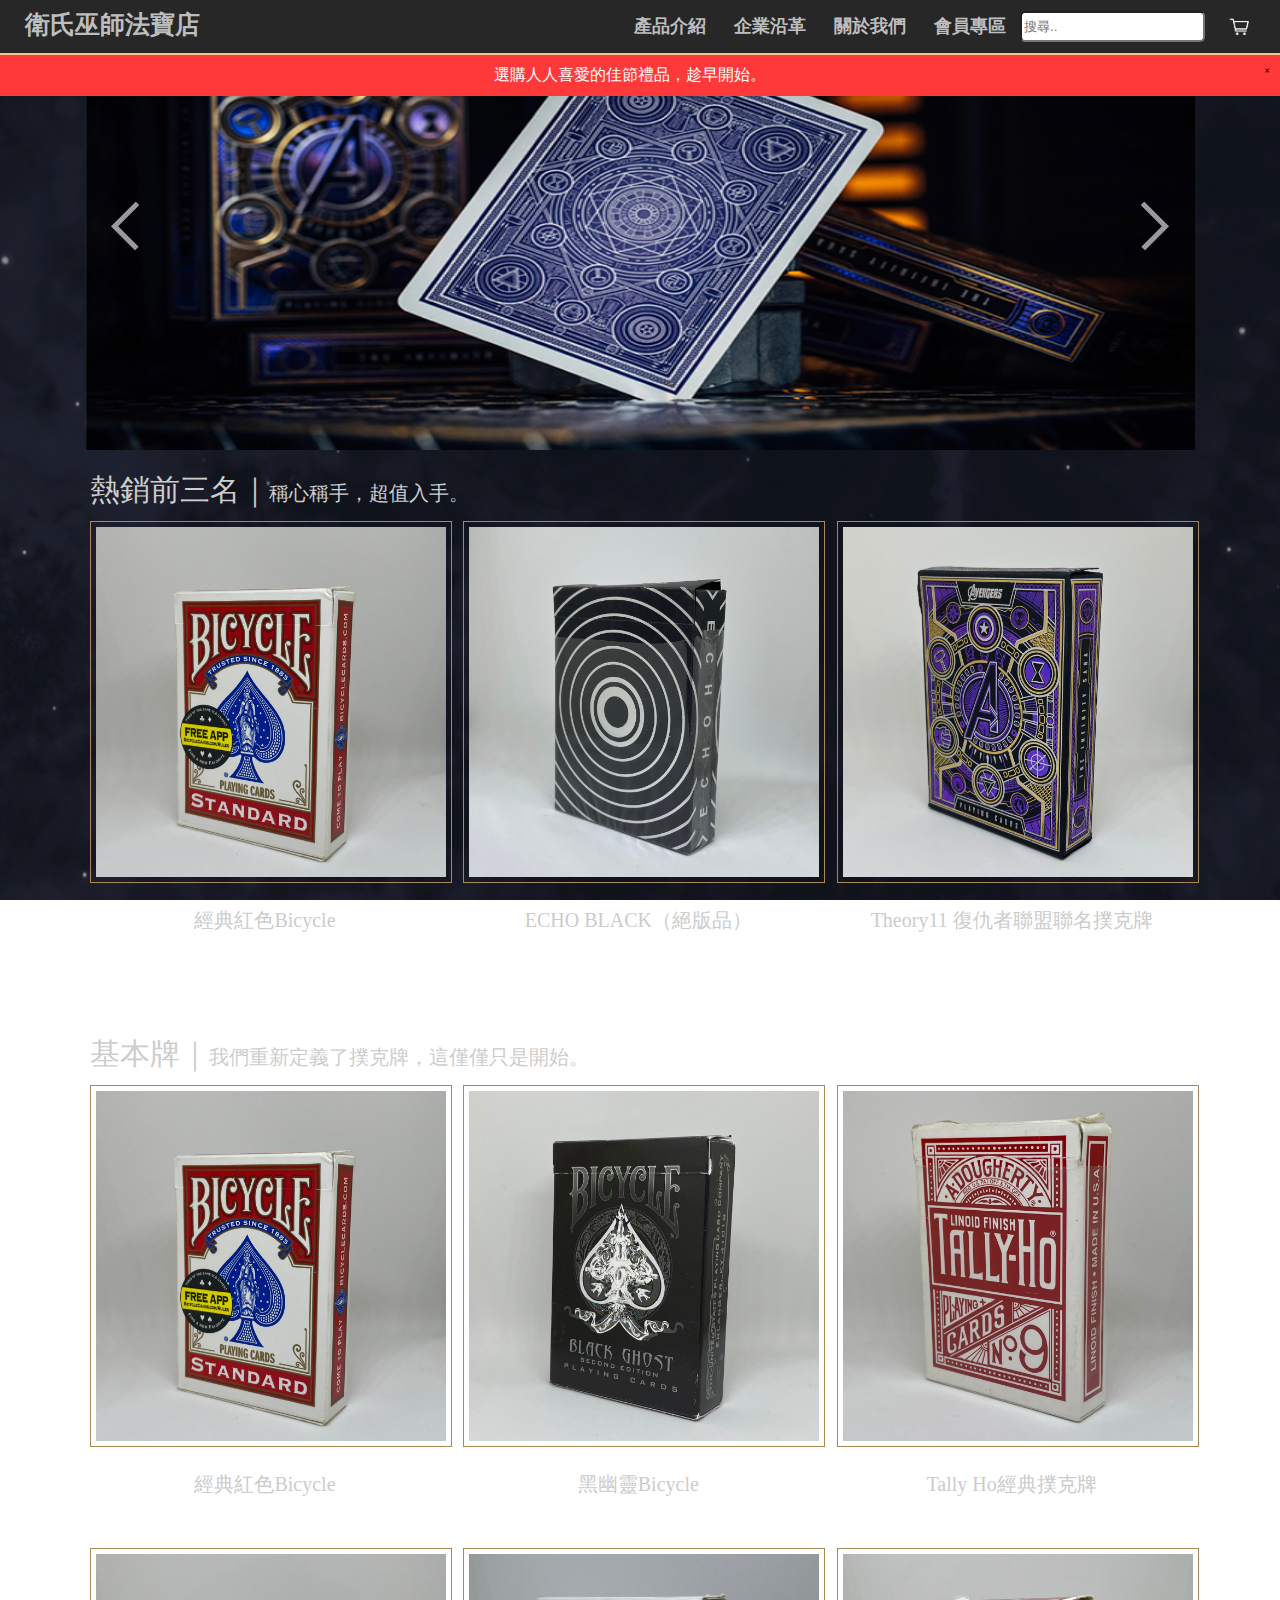
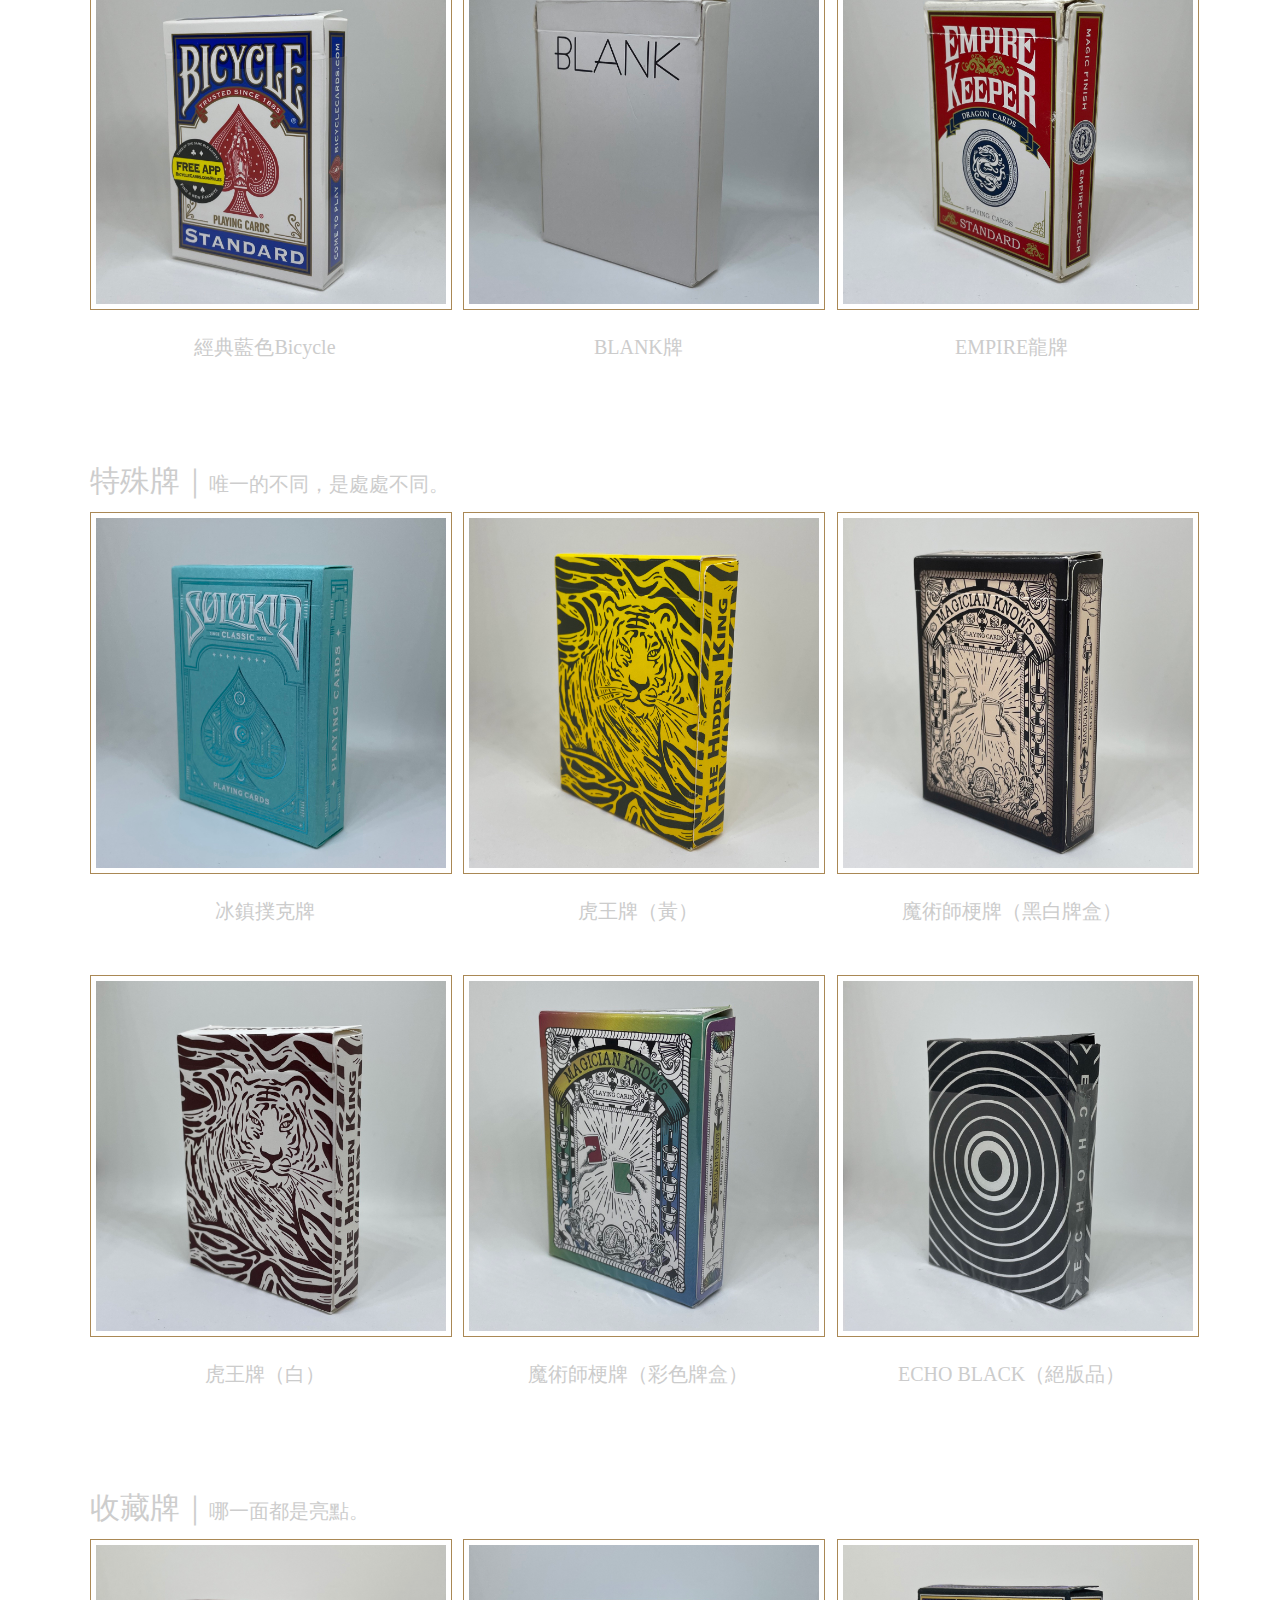
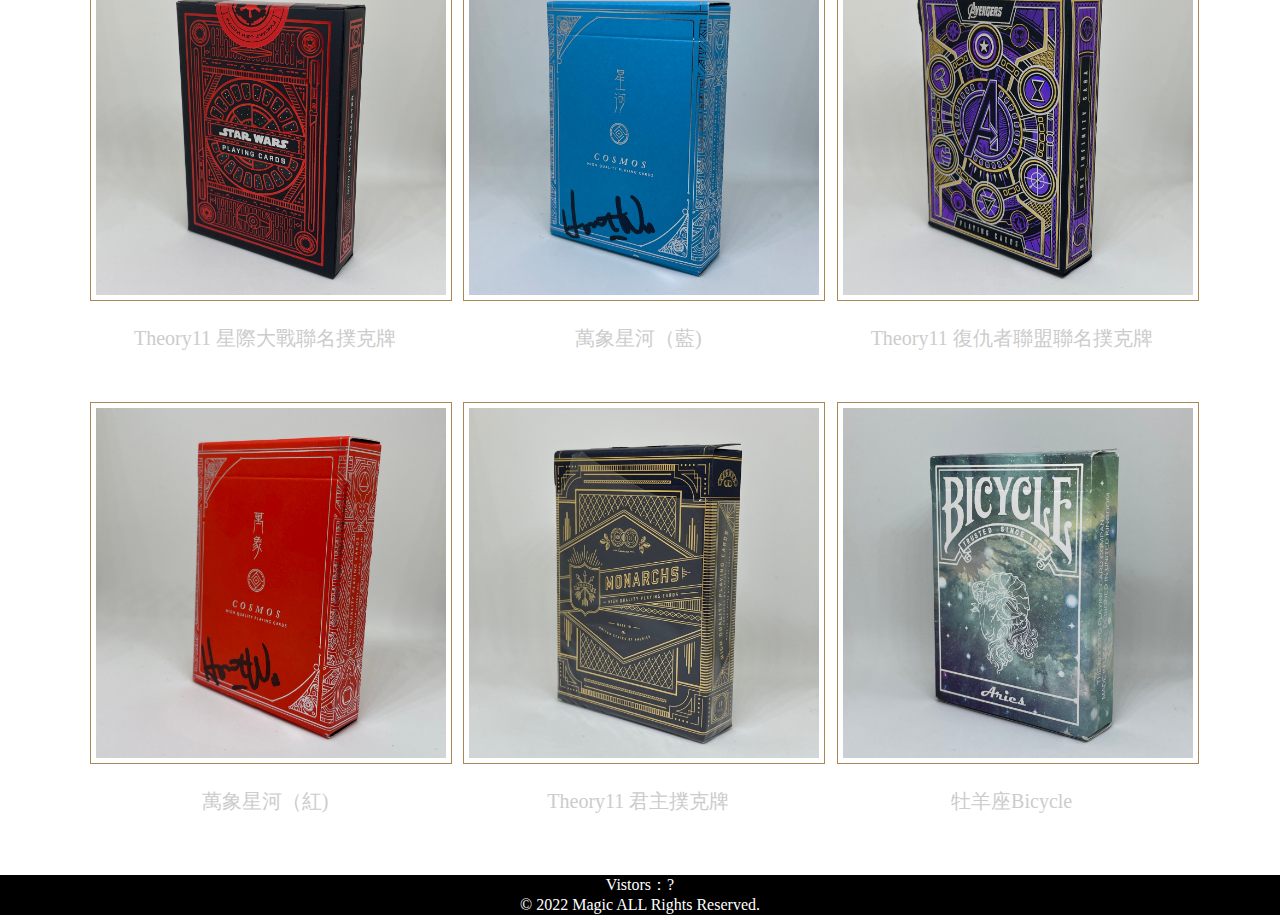
<file: intro.html>
<!DOCTYPE html>
<html lang="en">

  <!--
                       _oo0oo_
                       o8888888o
                       88" . "88
                       (| -_- |)
                       0\  =  /0
                     ___/`---'\___
                   .' \\|     |// '.
                  / \\|||  :  |||// \
                 / _||||| -:- |||||- \
                |   | \\\  -  /// |   |
                | \_|  ''\---/''  |_/ |
                \  .-\__  '-'  ___/-. /
              ___'. .'  /--.--\  `. .'___
           ."" '<  `.___\_<|>_/___.' >' "".
          | | :  `- \`.;`\ _ /`;.`/ - ` : | |
          \  \ `_.   \_ __\ /__ _/   .-` /  /
      =====`-.____`.___ \_____/___.-`___.-'=====
                        `=---='
      ~~~~~~~~~~~~~~~~~~~~~~~~~~~~~~~~~~~~~~~~~~

                午餐吃啥
-->
<head>
  <meta charset="UTF-8">
  <meta http-equiv="X-UA-Compatible" content="IE=edge">
  <meta name="viewport" content="width=device-width, initial-scale=1.0">
  <link rel="stylesheet" href="assets/css/style.css">
  <link rel="stylesheet" href="assets/css/car.css">



  <script src="assets/js/jquery-2.1.4.min.js"></script>
  <script src="assets/js/script.js"></script>
  <script src="assets/js/car.js"></script>


  <link rel="icon" href="assets/img/poker.ico">
  <title>衛氏巫師法寶店</title>


</head>

<body class="intro_bg">

  <section>


    <nav id="nav">
      <div class="logo nav"> <a href="index.html">衛氏巫師法寶店</a></div>
      <div class="introduce nav"><a href="intro.html">產品介紹</a></div>
      <div class="idea nav"><a href="idea.html">企業沿革</a></div>
      <div class="about nav"><a href="about.html">關於我們</a></div>
      <div class="login nav"><a href="login.html">會員專區</a></div>
      <div class="search_div nav">
                <form action="">
                    <input type="text" placeholder="搜尋.." name="search" class="search">
                </form>
            </div>
      <div class="car nav" id="car_move"><a href="#"> <img src="assets/img/car.png" alt="購物車" width="28" class="img_car"> </a></div>
    </nav>
  </section>
  <!-- 購物車 -->
  <div id="car_in">
      <span id="car_close">&times;</span>
      <h2>購物車</h2>
      <form action="">
          <div class="car_pro">
              <!--第一個產品的空間-->

              <div class="car_pic">
                  <img src="assets/img/bicycle_red.jpeg" alt="" width="180" height="180">
              </div>
              <div class="car_txt">
                  <p>基本牌</p>
                  <p>經典紅色Bicycle</p>
                  <input min="1" type="number" name="quantity" value="1">
              </div>
              <div class="car_price">
                  <p>NT 60</p>
              </div>
              <span class="pop_item">&times;</span>
          </div>
          <div class="car_pro">
              <!--第二個產品的空間-->

              <div class="car_pic">
                  <img src="assets/img/bicycle_red.jpeg" alt="" width="180" height="180">
              </div>
              <div class="car_txt">
                  <p>基本牌</p>
                  <p>經典紅色Bicycle</p>
                  <input min="1" type="number" name="quantity" value="1">
              </div>
              <div class="car_price">
                  <p>NT 60</p>
              </div>
              <span class="pop_item">&times;</span>
          </div>
          <div class="car_foot">
              <section class="car_total">總金額：＄??</section>
                  <input type="button" name="" value="結帳" id="pay_the_bill" class="btn_in" onclick="location.href='checkout.html'">
          </div>
      </form>
  </div>
  <div class="alert">
    <span class="closebtn" onclick="this.parentElement.style.display='none';">&times;</span>
    選購人人喜愛的佳節禮品，趁早開始。
  </div>
  <section>
    <div id="wrapper">
      <div id="slide">
        <ul>
          <li><img src="assets/img/avenger.png" width="1110" height="450" alt="img1"></li>
          <li><img src="assets/img/harry1.jpeg" width="1110" height="450" alt="img2"></li>
          <li><img src="assets/img/star_wars.jpeg" width="1110" height="450" alt="img3"></li>

        </ul>

        <button id="prevBtn"><img src="assets/img/prev.png" width="29" height="50" alt="Prev"></button>
        <button id="nextBtn"><img src="assets/img/next.png" width="29" height="50" alt="Next"></button>

      </div>
    </div>
  </section>
  <section class="intro">
    <div class="intro_title"><span>熱銷前三名｜</span>稱心稱手，超值入手。
    </div>
    <div class="intro_pc">
      <a href="detail1.html"><img src="assets/img/bicycle_red.jpeg" alt="產品圖" width="350" class="pic"></a>
      <p class="title"> <a href="detail1.html">經典紅色Bicycle</a></p>
      <a href="detail1.html"><img src="assets/img/cir.jpeg" alt="產品圖" width="350" class="pic"></a>
      <p class="title"><a href="detail1.html">ECHO BLACK（絕版品）</a></p>
      <a href="detail1.html"><img src="assets/img/avenger.jpeg" alt="產品圖" width="350" class="pic"></a>
      <p class="title"><a href="detail1.html">Theory11 復仇者聯盟聯名撲克牌</a></p>
    </div>
  </section>
  <section class="intro">
    <div class="intro_title"><span>基本牌｜</span>我們重新定義了撲克牌，這僅僅只是開始。
    </div>
    <div class="intro_pc">
      <a href="detail1.html"><img src="assets/img/bicycle_red.jpeg" alt="產品圖" width="350" class="pic"></a>
      <p class="title"> <a href="detail1.html">經典紅色Bicycle</a></p>
      <a href="detail1.html"><img src="assets/img/bicycle_blue.jpeg" alt="產品圖" width="350" class="pic"></a>
      <p class="title"><a href="detail1.html">經典藍色Bicycle</a></p>
      <a href="detail1.html"><img src="assets/img/bicycle_black.jpeg" alt="產品圖" width="350" class="pic"></a>
      <p class="title"><a href="detail1.html"> 黑幽靈Bicycle</a></p>
      <a href="detail1.html"><img src="assets/img/blank.jpeg" alt="產品圖" width="350" class="pic"></a>
      <p class="title"><a href="detail1.html"> BLANK牌</a></p>
      <a href="detail1.html"><img src="assets/img/tally.jpeg" alt="產品圖" width="350" class="pic"></a>
      <p class="title"><a href="detail1.html">Tally Ho經典撲克牌</a></p>
      <a href="detail1.html"><img src="assets/img/dra.jpeg" alt="產品圖" width="350" class="pic"></a>
      <p class="title"><a href="detail1.html">EMPIRE龍牌</a></p>
    </div>
  </section>
  <section class="intro">
    <div class="intro_title"><span>特殊牌｜</span>唯一的不同，是處處不同。
    </div>
    <div class="intro_pc">
      <a href="detail1.html"><img src="assets/img/ice.jpeg" alt="產品圖" width="350" class="pic"></a>
      <p class="title"><a href="detail1.html">冰鎮撲克牌</a></p>

      <a href="detail1.html"><img src="assets/img/tiger_w.jpeg" alt="產品圖" width="350" class="pic"></a>
      <p class="title"><a href="detail1.html"> 虎王牌（白）</a></p>

      <a href="detail1.html"><img src="assets/img/tiger_y.jpeg" alt="產品圖" width="350" class="pic"></a>
      <p class="title"><a href="detail1.html">虎王牌（黃）</a> </p>

      <a href="detail1.html"><img src="assets/img/magician_a.jpeg" alt="產品圖" width="350" class="pic"></a>
      <p class="title"><a href="detail1.html">魔術師梗牌（彩色牌盒）</a> </p>

      <a href="detail1.html"><img src="assets/img/magician_b.jpeg" alt="產品圖" width="350" class="pic"></a>
      <p class="title"><a href="detail1.html">魔術師梗牌（黑白牌盒）</a> </p>

      <a href="detail1.html"><img src="assets/img/cir.jpeg" alt="產品圖" width="350" class="pic"></a>
      <p class="title"><a href="detail1.html">ECHO BLACK（絕版品）</a></p>

    </div>
  </section>
  <section class="intro">
    <div class="intro_title"><span>收藏牌｜</span>哪一面都是亮點。
    </div>
    <div class="intro_pc">
      <a href="detail1.html"><img src="assets/img/starwars.jpeg" alt="產品圖" width="350" class="pic"></a>
      <p class="title"><a href="detail1.html">Theory11 星際大戰聯名撲克牌</a></p>

      <a href="detail1.html"><img src="assets/img/wu_red.jpeg" alt="產品圖" width="350" class="pic"></a>
      <p class="title"><a href="detail1.html">萬象星河（紅)</a></p>

      <a href="detail1.html"><img src="assets/img/wu_blue.jpeg" alt="產品圖" width="350" class="pic"></a>
      <p class="title"><a href="detail1.html">萬象星河（藍)</a> </p>

      <a href="detail1.html"><img src="assets/img/monarchs.jpeg" alt="產品圖" width="350" class="pic"></a>
      <p class="title"><a href="detail1.html">Theory11 君主撲克牌</a></p>

      <a href="detail1.html"><img src="assets/img/avenger.jpeg" alt="產品圖" width="350" class="pic"></a>
      <p class="title"><a href="detail1.html">Theory11 復仇者聯盟聯名撲克牌</a></p>

      <a href="detail1.html"><img src="assets/img/bicycle_sp.jpeg" alt="產品圖" width="350" class="pic"></a>
      <p class="title"><a href="detail1.html">牡羊座Bicycle</a></p>

    </div>
  </section>
</body>
<footer class="footer">Vistors：?<br>© 2022 Magic ALL Rights Reserved.</footer>
</html>
</file>
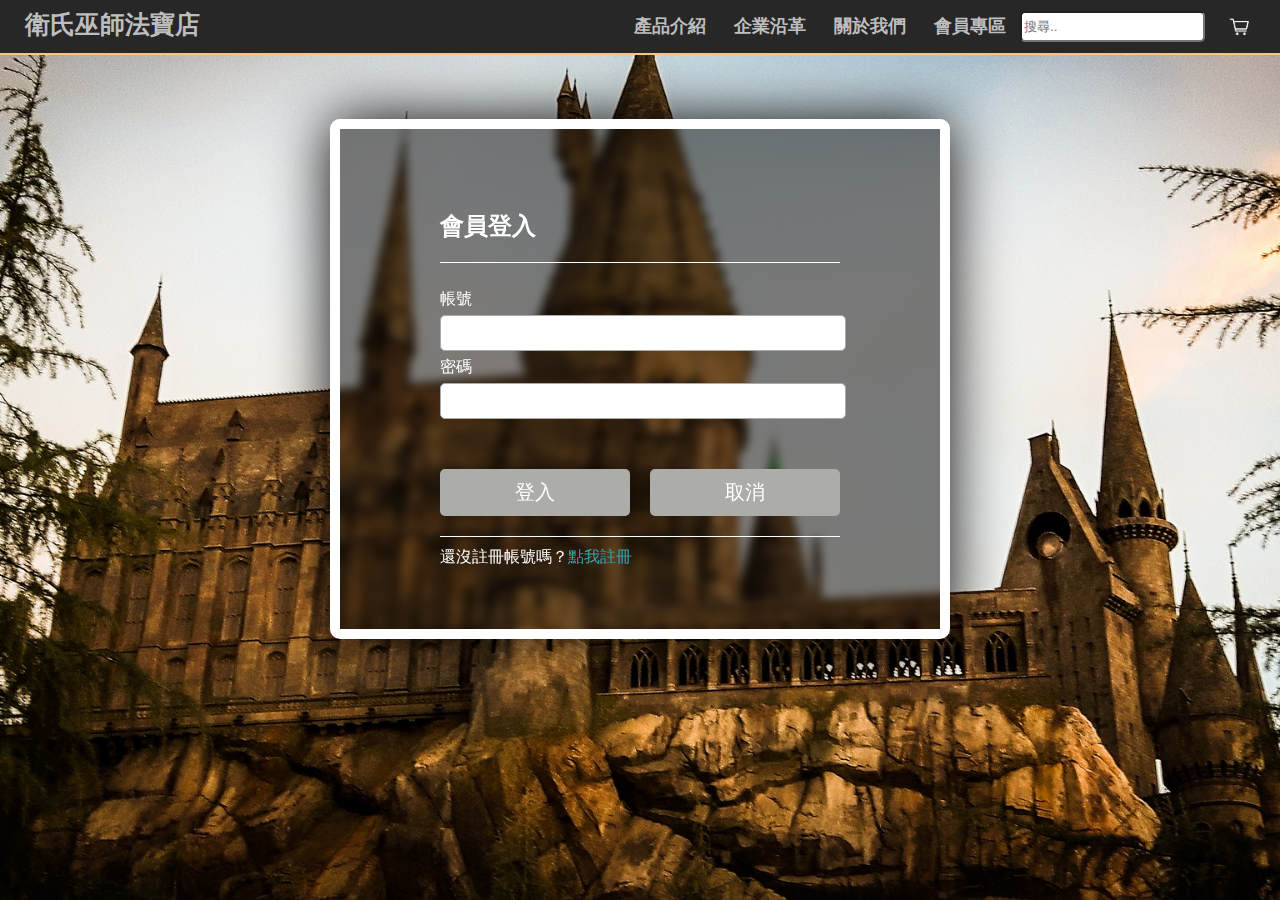
<file: login.html>
<!DOCTYPE html>
<html lang="en">
<!--

                               |~~~~~~~|
                               |       |
                               |       |
                               |       |
                               |       |
                               |       |
    |~.\\\_\~~~~~~~~~~~~~~xx~~~         ~~~~~~~~~~~~~~~~~~~~~/_//;~|
    |  \  o \_         ,XXXXX),                         _..-~ o /  |
    |    ~~\  ~-.     XXXXX`)))),                 _.--~~   .-~~~   |
     ~~~~~~~`\   ~\~~~XXX' _/ ';))     |~~~~~~..-~     _.-~ ~~~~~~~
              `\   ~~--`_\~\, ;;;\)__.---.~~~      _.-~
                ~-.       `:;;/;; \          _..-~~
                   ~-._      `''        /-~-~
                       `\              /  /
                         |         ,   | |
                          |  '        /  |
                           \/;          |
                            ;;          |
                            `;   .       |
                            |~~~-----.....|
                           | \             \
                          | /\~~--...__    |
                          (|  `\       __-\|
                          ||    \_   /~    |
                          |)     \~-'      |
                           |      | \      '
                           |      |  \    :
                            \     |  |    |
                             |    )  (    )
                              \  /;  /\  |
                              |    |/   |
                              |    |   |
                               \  .'  ||
                               |  |  | |
                               (  | |  |
                               |   \ \ |
                               || o `.)|
                               |`\\\\) |
                               |       |
                               |       |
                         哈囉尼好～幫我想一下晚餐要吃什麼
    
-->
<head>
    <meta charset="UTF-8">
    <meta http-equiv="X-UA-Compatible" content="IE=edge">
    <meta name="viewport" content="width=device-width, initial-scale=1.0">
    <link rel="stylesheet" href="assets/css/style.css">
    <link rel="stylesheet" href="assets/css/car.css">
    <script src="assets/js/jquery-2.1.4.min.js"></script>
    <script src="assets/js/car.js"></script>
    <link rel="icon" href="assets/img/poker.ico">
    <title>衛氏巫師法寶店</title>


</head>

<body class="login_body">

    <section>


        <nav id="nav">
            <div class="logo nav"> <a href="index.html">衛氏巫師法寶店</a></div>
            <div class="introduce nav"><a href="intro.html">產品介紹</a></div>
            <div class="idea nav"><a href="idea.html">企業沿革</a></div>
            <div class="about nav"><a href="about.html">關於我們</a></div>
            <div class="login nav"><a href="login.html">會員專區</a></div>
            <div class="search_div nav">
                <form action="">
                    <input type="text" placeholder="搜尋.." name="search" class="search">
                </form>
            </div>
            <div class="car nav" id="car_move"><a href="#"> <img src="assets/img/car.png" alt="購物車" width="28" class="img_car"> </a>
            </div>
        </nav>
    </section>
    <!-- 購物車 -->
    <div id="car_in">
        <span id="car_close">&times;</span>
        <h2>購物車</h2>
        <form action="">
            <div class="car_pro">
                <!--第一個產品的空間-->

                <div class="car_pic">
                    <img src="assets/img/bicycle_red.jpeg" alt="" width="180" height="180">
                </div>
                <div class="car_txt">
                    <p>基本牌</p>
                    <p>經典紅色Bicycle</p>
                    <input min="1" type="number" name="quantity" value="1">
                </div>
                <div class="car_price">
                    <p>NT 60</p>
                </div>
                <span class="pop_item">&times;</span>
            </div>
            <div class="car_pro">
                <!--第二個產品的空間-->

                <div class="car_pic">
                    <img src="assets/img/bicycle_red.jpeg" alt="" width="180" height="180">
                </div>
                <div class="car_txt">
                    <p>基本牌</p>
                    <p>經典紅色Bicycle</p>
                    <input min="1" type="number" name="quantity" value="1">
                </div>
                <div class="car_price">
                    <p>NT 60</p>
                </div>
                <span class="pop_item">&times;</span>
            </div>
            <div class="car_foot">
                <section class="car_total">總金額：＄??</section>
                    <input type="button" name="" value="結帳" id="pay_the_bill" class="btn_in" onclick="location.href='checkout.html'">
            </div>
        </form>
    </div>


    <section class="topset login_fakebody">

        <div class="login_in">

            <form action="" class="form">
                <h2>會員登入</h2>
                <div class="group">
                    <label for="user_id">帳號</label>
                    <input type="text" name="" id="user_id" class="id2">
                </div>
                <div class="group">
                    <label for="login_password">密碼</label>
                    <input type="password" name="" id="login_password" class="id2">
                </div>
                <div class="btn-group">
                    <input type="submit" name="" value="登入" class="btn_in" onclick="login()">
                    <input type="button" name="" value="取消" class="btn_in" onclick="location.href='index.html'">
                     <!--
                        button寫法如下
                        <button class="btn_in">登入</button>
                    -->
                </div>
                <div class="group GoSignUp_OR_GoLogin">
                    還沒註冊帳號嗎？<a href="signup.html">點我註冊</a> 
                </div>
            </form>
            
        </div>
        



    </section>


</body>

</html>
</file>
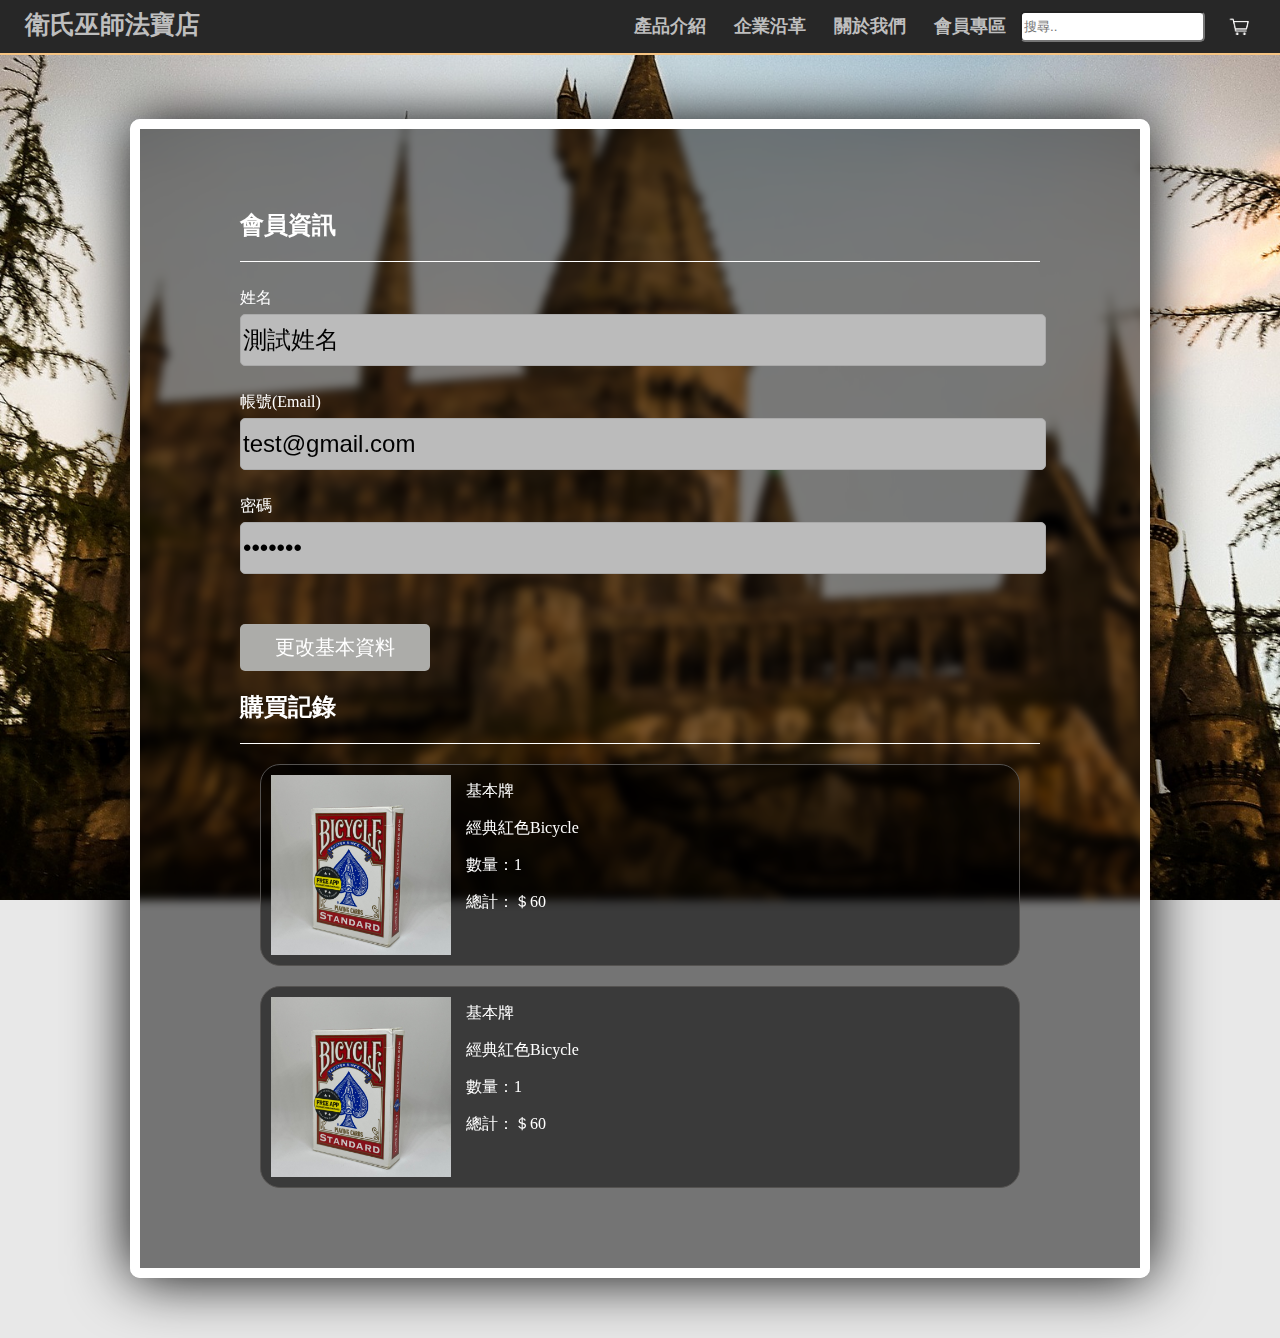
<file: member.html>
<!DOCTYPE html>
<html lang="en">
<!--

                               |~~~~~~~|
                               |       |
                               |       |
                               |       |
                               |       |
                               |       |
    |~.\\\_\~~~~~~~~~~~~~~xx~~~         ~~~~~~~~~~~~~~~~~~~~~/_//;~|
    |  \  o \_         ,XXXXX),                         _..-~ o /  |
    |    ~~\  ~-.     XXXXX`)))),                 _.--~~   .-~~~   |
     ~~~~~~~`\   ~\~~~XXX' _/ ';))     |~~~~~~..-~     _.-~ ~~~~~~~
              `\   ~~--`_\~\, ;;;\)__.---.~~~      _.-~
                ~-.       `:;;/;; \          _..-~~
                   ~-._      `''        /-~-~
                       `\              /  /
                         |         ,   | |
                          |  '        /  |
                           \/;          |
                            ;;          |
                            `;   .       |
                            |~~~-----.....|
                           | \             \
                          | /\~~--...__    |
                          (|  `\       __-\|
                          ||    \_   /~    |
                          |)     \~-'      |
                           |      | \      '
                           |      |  \    :
                            \     |  |    |
                             |    )  (    )
                              \  /;  /\  |
                              |    |/   |
                              |    |   |
                               \  .'  ||
                               |  |  | |
                               (  | |  |
                               |   \ \ |
                               || o `.)|
                               |`\\\\) |
                               |       |
                               |       |
                         還敢偷看程式碼啊冰鳥
    
-->
<head>
    <meta charset="UTF-8">
    <meta http-equiv="X-UA-Compatible" content="IE=edge">
    <meta name="viewport" content="width=device-width, initial-scale=1.0">
    <link rel="stylesheet" href="assets/css/style.css">
    <link rel="stylesheet" href="assets/css/car.css">
    <script src="assets/js/jquery-2.1.4.min.js"></script>
    <script src="assets/js/car.js"></script>
    <script src="assets/js/member.js"></script>
    <link rel="icon" href="assets/img/poker.ico">
    <title>衛氏巫師法寶店</title>


</head>

<body class="login_body">
    
    <section>
        <nav id="nav">
            <div class="logo nav"> <a href="index.html">衛氏巫師法寶店</a></div>
            <div class="introduce nav"><a href="intro.html">產品介紹</a></div>
            <div class="idea nav"><a href="idea.html">企業沿革</a></div>
            <div class="about nav"><a href="about.html">關於我們</a></div>
            <div class="login nav"><a href="login.html">會員專區</a></div>
            <div class="search_div nav">
                <form action="">
                    <input type="text" placeholder="搜尋.." name="search" class="search">
                </form>
            </div>
            <div class="car nav" id="car_move"><a href="#"> <img src="assets/img/car.png" alt="購物車" width="28" class="img_car"> </a>
            </div>
        </nav>
    </section>
    <!-- 購物車 -->
    <div id="car_in">
        <span id="car_close">&times;</span>
        <h2>購物車</h2>
        <form action="">
            <div class="car_pro">
                <!--第一個產品的空間-->

                <div class="car_pic">
                    <img src="assets/img/bicycle_red.jpeg" alt="" width="180" height="180">
                </div>
                <div class="car_txt">
                    <p>基本牌</p>
                    <p>經典紅色Bicycle</p>
                    <input min="1" type="number" name="quantity" value="1">
                </div>
                <div class="car_price">
                    <p>NT 60</p>
                </div>
                <span class="pop_item">&times;</span>
            </div>
            <div class="car_pro">
                <!--第二個產品的空間-->

                <div class="car_pic">
                    <img src="assets/img/bicycle_red.jpeg" alt="" width="180" height="180">
                </div>
                <div class="car_txt">
                    <p>基本牌</p>
                    <p>經典紅色Bicycle</p>
                    <input min="1" type="number" name="quantity" value="1">
                </div>
                <div class="car_price">
                    <p>NT 60</p>
                </div>
                <span class="pop_item">&times;</span>
            </div>
            <div class="car_foot">
                <section class="car_total">總金額：＄??</section>
                    <input type="button" name="" value="結帳" id="pay_the_bill" class="btn_in" onclick="location.href='checkout.html'">
            </div>
        </form>
    </div>
    <section class="topset login_fakebody">
        <div class="member_information">
            <form action="" class="form">
                <h2>會員資訊</h2>
                <div class="group">
                    <label for="member_name">姓名</label>
                    <input type="text" name="" id="member_name" class="id2" value="測試姓名">
                </div>
                <div class="group">
                    <label for="member_mail">帳號(Email)</label>
                    <input type="text" name="" id="member_mail" class="id2" value="test@gmail.com">
                </div>
                <div class="group">
                    <label for="member_password">密碼</label>
                    <input type="password" name="" id="member_password" class="id2" value="test123">
                </div>
                <div class="btn-group" id="btn_group">
                    <div class="btn_in" onclick="edit()" id="edit_button">更改基本資料</div>
                    <input type="submit" name="" value="修改" class="btn_in_edit" id="confirm_edit"
                        onclick="edit_finish()">
                    <input type="button" name="" value="取消" class="btn_in_edit" id="cancel_edit"
                        onclick="edit_finish()">
                    <!--
                        button寫法如下
                        <button class="btn_in">登入</button>
                    -->
                </div>
                <section class="history" id="history">
                    <h2>購買記錄</h2>
                    <div class="item_pro">
                        <!--第一個產品的空間-->

                        <div class="item_pic">
                            <img src="assets/img/bicycle_red.jpeg" alt="" width="180" height="180">
                        </div>
                        <div class="item_txt">
                            <p>基本牌</p>
                            <p>經典紅色Bicycle</p>
                            <p>數量：1</p>
                            <p>總計：＄60</p>
                        </div>
                    </div>
                    <div class="item_pro">
                        <!--第二個產品的空間-->

                        <div class="item_pic">
                            <img src="assets/img/bicycle_red.jpeg" alt="" width="180" height="180">
                        </div>
                        <div class="item_txt">
                            <p>基本牌</p>
                            <p>經典紅色Bicycle</p>
                            <p>數量：1</p>
                            <p>總計：＄60</p>
                        </div>
                    </div>
                </section>
            </form>
        </div>
    </section>
</body>

</html>
</file>
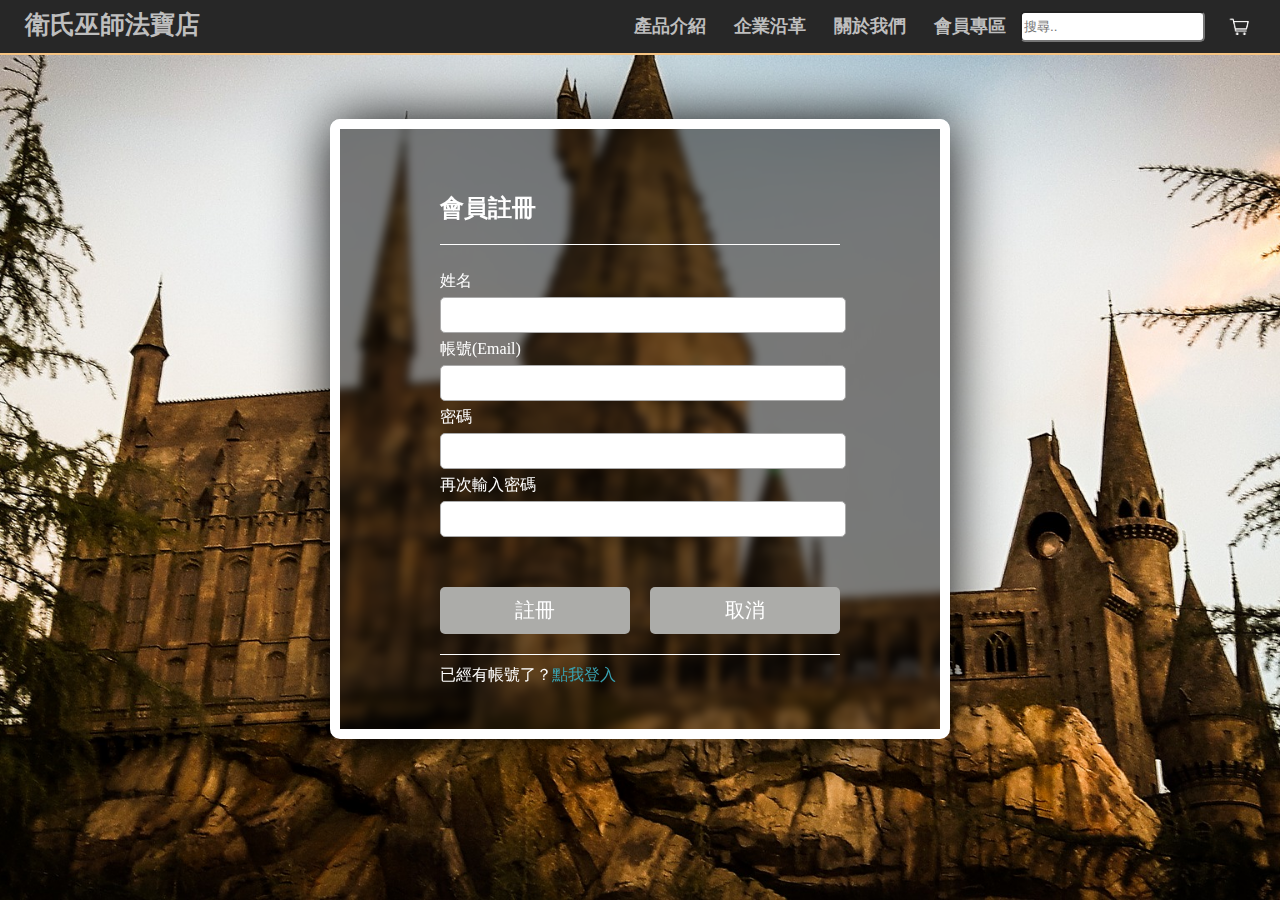
<file: signup.html>
<!DOCTYPE html>
<html lang="en">
<!--

                               |~~~~~~~|
                               |       |
                               |       |
                               |       |
                               |       |
                               |       |
    |~.\\\_\~~~~~~~~~~~~~~xx~~~         ~~~~~~~~~~~~~~~~~~~~~/_//;~|
    |  \  o \_         ,XXXXX),                         _..-~ o /  |
    |    ~~\  ~-.     XXXXX`)))),                 _.--~~   .-~~~   |
     ~~~~~~~`\   ~\~~~XXX' _/ ';))     |~~~~~~..-~     _.-~ ~~~~~~~
              `\   ~~--`_\~\, ;;;\)__.---.~~~      _.-~
                ~-.       `:;;/;; \          _..-~~
                   ~-._      `''        /-~-~
                       `\              /  /
                         |         ,   | |
                          |  '        /  |
                           \/;          |
                            ;;          |
                            `;   .       |
                            |~~~-----.....|
                           | \             \
                          | /\~~--...__    |
                          (|  `\       __-\|
                          ||    \_   /~    |
                          |)     \~-'      |
                           |      | \      '
                           |      |  \    :
                            \     |  |    |
                             |    )  (    )
                              \  /;  /\  |
                              |    |/   |
                              |    |   |
                               \  .'  ||
                               |  |  | |
                               (  | |  |
                               |   \ \ |
                               || o `.)|
                               |`\\\\) |
                               |       |
                               |       |
                         希望你可以歐趴～～～～～
    
-->
<head>
    <meta charset="UTF-8">
    <meta http-equiv="X-UA-Compatible" content="IE=edge">
    <meta name="viewport" content="width=device-width, initial-scale=1.0">
    <link rel="stylesheet" href="assets/css/style.css">
    <link rel="stylesheet" href="assets/css/car.css">
    <link rel="icon" href="assets/img/poker.ico">
    <script src="assets/js/jquery-2.1.4.min.js"></script>
    <script src="assets/js/car.js"></script>

    <title>衛氏巫師法寶店</title>


</head>

<body class="login_body">


    <section>


        <nav id="nav">
            <div class="logo nav"> <a href="index.html">衛氏巫師法寶店</a></div>
            <div class="introduce nav"><a href="intro.html">產品介紹</a></div>
            <div class="idea nav"><a href="idea.html">企業沿革</a></div>
            <div class="about nav"><a href="about.html">關於我們</a></div>
            <div class="login nav"><a href="login.html">會員專區</a></div>
            <div class="search_div nav">
                <form action="">
                    <input type="text" placeholder="搜尋.." name="search" class="search">
                </form>
            </div>
            <div class="car nav" id="car_move"><a href="#"> <img src="assets/img/car.png" alt="購物車" width="28"
                        class="img_car"> </a>
            </div>
        </nav>
    </section>
    <!-- 購物車 -->
    <div id="car_in">
        <span id="car_close">&times;</span>
        <h2>購物車</h2>
        <form action="">
            <div class="car_pro">
                <!--第一個產品的空間-->

                <div class="car_pic">
                    <img src="assets/img/bicycle_red.jpeg" alt="" width="180" height="180">
                </div>
                <div class="car_txt">
                    <p>基本牌</p>
                    <p>經典紅色Bicycle</p>
                    <input min="1" type="number" name="quantity" value="1">
                </div>
                <div class="car_price">
                    <p>NT 60</p>
                </div>
                <span class="pop_item">&times;</span>
            </div>
            <div class="car_pro">
                <!--第二個產品的空間-->

                <div class="car_pic">
                    <img src="assets/img/bicycle_red.jpeg" alt="" width="180" height="180">
                </div>
                <div class="car_txt">
                    <p>基本牌</p>
                    <p>經典紅色Bicycle</p>
                    <input min="1" type="number" name="quantity" value="1">
                </div>
                <div class="car_price">
                    <p>NT 60</p>
                </div>
                <span class="pop_item">&times;</span>
            </div>
            <div class="car_foot">
                <section class="car_total">總金額：＄??</section>
                <input type="button" name="" value="結帳" id="pay_the_bill" class="btn_in"
                    onclick="location.href='checkout.html'">
            </div>
        </form>
    </div>

    <section class="topset login_fakebody">

        <div class="signup">

            <form action="" class="form">
                <h2>會員註冊</h2>
                <div class="group">
                    <label for="user_name">姓名</label>
                    <input type="text" name="" id="user_name" class="id2">
                </div>
                <div class="group">
                    <label for="user_id">帳號(Email)</label>
                    <input type="text" name="" id="user_id" class="id2">
                </div>
                <div class="group">
                    <label for="password_id">密碼</label>
                    <input type="password" name="" id="password_id" class="id2">
                </div>
                <div class="group">
                    <label for="signup_password">再次輸入密碼</label>
                    <input type="password" name="" id="signup_password" class="id2">
                </div>
                <div class="btn-group">
                    <input type="submit" name="" value="註冊" class="btn_in">
                    <input type="button" name="" value="取消" class="btn_in" onclick="location.href='index.html'">
                    <!--
                        button寫法如下
                        <button class="btn_in">登入</button>
                    -->
                </div>
                <div class="group GoSignUp_OR_GoLogin">
                    已經有帳號了？<a href="login.html">點我登入</a>
                </div>
            </form>
        </div>
    </section>
</body>

</html>
</file>
<file: assets/css/style.css>
.index_body {
	margin: 0;
	background-image: url(../img/index_bg.jpeg);
	background-repeat: no-repeat;
	background-attachment: fixed;
	background-position: center;
	background-size: cover;
	font-family: 微軟正黑體 Light;
}

body {
	margin: 0;
	background-repeat: no-repeat;
	background-attachment: fixed;
	background-position: center;
	background-size: cover;
	background-color: #e8e8e8;
	font-family: 微軟正黑體 Light;
}

/*導覽列*/
nav {
	position: fixed;
	width: 100%;
	z-index: 10;
	display: flex;
	height: 53px;
	border-bottom-style: solid;
	border-color: rgb(246, 196, 131);
	border-width: 2px;
	background-color: #272727;
}

nav>.logo {
	width: 100px;
	background-color: #272727;
	color: white;
	font-weight: bold;
	font-size: 25px;
	text-align: left;
	padding-top: 8px;
	padding-bottom: 10px;
	padding-left: 25px;
	height: 33px;
	float: left;
	flex: auto;

}

nav>.introduce,
.idea,
.about,
.login {
	margin-top: 4px;
	width: 100px;
	background-color: #272727;
	color: white;
	font-weight: bold;
	font-size: 18px;
	padding-top: 10px;
	height: 33px;
	flex: none;
	text-align: center;
	float: right;
}

.img_car {
	margin-top: 4px;
	transition: .5s;
}

.img_car :hover img {
	transform: scale(1.3);
}

nav>.car {
	cursor: pointer;
	width: 60px;
	background-color: #272727;
	color: white;
	font-weight: bold;
	font-size: 15px;
	padding: 10px;
	height: 33px;
	flex: none;
	text-align: center;
	float: right;

}



.nav a {
	text-decoration: none;
	color: #BEBEBE;
}

.nav a:hover {
	text-decoration: none;
	color: #fff;
}

/*主頁的方塊*/
/*主頁的方塊*/
.word {
	width: 550px;
	height: 130px;
	position: absolute;
	top: 65%;
	left: 50%;
	transform: translate(-50%, -50%);
	background-color: rgba(170, 168, 220, 0.72);
	color: #fff;
	padding: auto;
}

.word_intro {
	width: 120px;
	height: auto;
	position: absolute;
	top: 80%;
	left: 50%;
	transform: translate(-50%, -50%);
	color: #fff;
	border: 2px solid #fff;
	padding: auto;



}

.a_word_intro :hover {
	background-color: #fff;
	color: #000;
	transition: .5s;
}

.word_p_index {
	text-align: center;
	font-weight: bolder;

}

#AD {
	text-align: center;
}

#InAD {
	text-align: center;
}


/*廣告*/
/* The alert message box */
.alert {
	position: fixed;
	z-index: 10;
	top: 55px;
	margin-top: 0;
	width: 100%;
	background-color: #ff3939;
	color: rgb(255, 255, 255);
	margin-bottom: 0px;
	opacity: 1;
	text-align: center;
	font-size: 16px;
	padding: 10px;

}

/* The close button */
.closebtn {
	margin-left: 15px;
	color: black;
	font-weight: bold;
	float: right;
	font-size: 10px;
	cursor: pointer;
	padding-right: 20px;



}


/* When moving the mouse over the close button */
.closebtn:hover {
	color: rgb(109, 109, 109);
}

/*圖片輪播*/
#wrapper {
	display: block;

	width: 1110px;
	margin: 0 auto;
}

#slide {
	position: relative;
	overflow: hidden;
	height: 450px;


}

#slide ul {
	position: absolute;
	width: 3330px;
	z-index: -1;

}

#slide li {
	float: left;
	width: 1110px;
	list-style-type: none;
}





#prevBtn {
	position: absolute;
	top: 200px;
	left: 20px;
	opacity: .6;
	transition: opacity .2s;
	border: none;
	background: none;
	z-index: 0;
}

#prevBtn:focus {
	outline: none;
}

#prevBtn:hover {
	opacity: 1;
}

#nextBtn {
	position: absolute;
	top: 200px;
	right: 20px;
	opacity: .6;
	transition: opacity .2s;
	border: none;
	background: none;
	z-index: 0;
}

#nextBtn:focus {
	outline: none;
}

#nextBtn:hover {
	opacity: 1;
}

body,
ul,
li {
	margin: 0;
	padding: 0;
	border: 0;
	font-size: 100%;
	font: inherit;
	vertical-align: baseline;
}

/*產品介紹縮圖*/
.intro_bg {
	background: url(../img/star_bg.jpg);
	background-repeat: no-repeat;
	background-attachment: fixed;
	background-position: center;
	background-size: cover;
}

.intro {
	margin-top: 20px;
	margin-bottom: 50px;
}

.intro_pc img {
	border: 1px #a85 solid;
	padding: 5px;
}

.intro_pc a:link {
	text-decoration: none;
	color: #ccc;
}

.intro_pc a:visited {
	text-decoration: none;
	color: #ccc;
}

.intro_pc a:hover {
	text-decoration: none;
	color: #ccc;
}

.intro_pc p {
	margin-bottom: 50px;
}

.btn {
	text-decoration: none;
	color: rgb(60, 58, 58);
	background-color: rgb(255, 255, 255);
	padding-top: 5px;
	padding-bottom: 5px;
	padding-left: 10px;
	padding-right: 10px;
	border-radius: 3px;
	border-style: solid;
	border-width: 1px;
	border-color: #8e8e8e;

}

.btn_p {
	text-align: center;
	width: 350px;
}

.btn:hover {
	color: rgb(28, 28, 28);
	background-color: rgb(210, 210, 210);
}

.title {
	color: rgb(205, 205, 205);
	font-size: 20px;
	text-align: center;
	width: 350px;
}

.intro_title {
	color: rgb(205, 205, 205);
	width: 1100px;
	margin: 0 auto;
	text-align: left;
	font-size: 20px;
	margin-bottom: 10px
}

.intro_title>span {
	font-size: 30px;
}

.intro_pc {
	width: 1100px;
	columns: 3;
	column-gap: 20px;
	margin: 0 auto;

}

.pic {
	-webkit-column-break-after: always;
}


/*產品圖的RWD
@media screen and (max-width: 1200px){
	.intro_pc{
		width: 1070px;
		columns: 2;
		margin: 0 auto;
		column-gap: 10px;
	}
	.pic{
		-webkit-column-break-before: always;
	}
}
@media screen and (max-width: 1100px){
	.intro_pc{
		width: 400px;
		columns: 1;
		margin: 0 auto;
		
	}
	.pic{
		-webkit-column-break-before: always;
	}
}
*/

/*產品細節*/
li {
	list-style-type: none;
}

.detail_title {
	padding-top: 20px;
	width: 1100px;
	margin: 0 auto;
	font-size: 20px;
	color: #fcf5e7;
	;
}

.detail_title>span {
	font-size: 30px;
	color: #fcf5e7;
}

.detail_main {
	width: 1100px;
	margin: 0 auto;
	margin-top: 20px;
}

.detail_pic {
	width: 400px;
	float: left;
}

.detail_pic_slide ul {
	position: relative;
}

.detail_pic_slide li {
	position: absolute;
	width: 100%;
}


.detail_pic_button {
	padding-top: 420px;
	text-align: center;
}

.detail_pic_button ul {
	display: inline-block;
}

.detail_pic_button ul li {
	float: left;
	margin-right: 15px;
}

.detail_pic_button ul li:last-child {
	margin-right: 0;
}

.detail_pic_button ul li a {
	text-indent: -9999px;
	text-decoration: none;
	display: block;
	width: 14px;
	height: 14px;
	border-radius: 7px;
	background: #9b9b9b;
}

.detail_pic_button ul li a.target {
	background: #454545;
}

.detail_text {
	float: left;
	width: 600px;
	padding-left: 50px;
	color: #fcf5e7;
	height: 388px;
}

.detail_text>b {
	font-size: 50px;
}


.buy_btn {
	text-decoration: none;
	color: rgb(60, 58, 58);
	background-color: rgb(255, 255, 255);
	padding-top: 5px;
	padding-bottom: 5px;
	padding-left: 10px;
	padding-right: 10px;
	border-radius: 3px;
	border-style: solid;
	border-width: 1px;
	border-color: #8e8e8e;

}

.buy_btn_p {
	text-align: center;
	width: 350px;
}

.buy_btn:hover {
	color: rgb(28, 28, 28);
	background-color: rgb(210, 210, 210);
}

.price {
	color: #fcf5e7;
	font-size: 50px;
	font-weight: bold;
	margin: 20px;
}

/*經營理念*/
.idea_body {
	background-color: #272727;
}

.topset {
	padding-top: 55px;
}

.idea_banner {
	padding: 0;
	margin: 0;
	width: 100%;
	height: 100vh;
	background-color: #ccc;
	background: linear-gradient(115deg, rgb(218, 217, 217) 50%,
			transparent 50%)center center / 100% 100%,
		url("../img/banner.jpg")right center/ auto 100%
}

.idea_container {
	width: 1200px;
	height: 100%;
	margin: auto;
}

.idea_banner-txt {
	height: 100%;
	display: flex;
	flex-direction: column;
	justify-content: center;
	align-items: flex-start;
}

.idea_banner-txt h1 {
	font-size: 80px;
	border-bottom: 1px solid #333;
}

.idea_banner-txt h1 small {
	display: block;
	font-size: 53px;
}

.idea_banner-txt p {
	font-size: 24px;
}

.idea_banner-txt a {
	display: none;
	text-decoration: none;
	color: #000;
}



.idea_article {
	width: 100%;
	height: 100vh;
	background-color: #272727;
	color: #ccc;
}

.idea_article_in_1 {
	padding-top: 50px;
	width: 800px;
	margin: 0 auto;
	font-size: 20px;

}

.idea_article_in {
	width: 800px;
	margin: 0 auto;
	font-size: 20px;
}

.idea_article_in_1 span {
	font-size: 40px;

}

.idea_article_in span {
	font-size: 40px;

}

/*會員登入表單*/
.signup .form,
.login_in .form {
	width: 400px;
	color: white;
}

.signup .form h2,
.login_in .form h2 {
	margin-bottom: 20px;
	padding-bottom: 20px;
	border-bottom: 1px solid #fff;
}

.signup .form .group .login_in .form .group {
	margin-bottom: 20px;
}

.signup .form .GoSignUp_OR_GoLogin,
.login_in .form .GoSignUp_OR_GoLogin {
	padding-top: 10px;
	border-top: 1px solid #fff;
	margin-top: 20px;

}


.signup .form .GoSignUp_OR_GoLogin a:link,
.login_in .form .GoSignUp_OR_GoLogin a:link {
	text-decoration: none;
	color: rgb(56, 163, 179);
}

.signup .form .GoSignUp_OR_GoLogin a:visited,
.login_in .form .GoSignUp_OR_GoLogin a:visited {
	text-decoration: none;
	color: rgb(56, 163, 179);
}

.signup .form .GoSignUp_OR_GoLogin a:hover,
.login_in .form .GoSignUp_OR_GoLogin a:hover {
	text-decoration: underline;
	color: rgb(56, 163, 179);
}

.signup .form label,
.login_in .form label {
	line-height: 2;
}

.signup .form .id2,
.login_in .form .id2 {
	width: 100%;
	border: 1px solid #aaa;
	line-height: 2;
	border-radius: 5px;
	font-size: 16px;
}

.signup .form .btn-group,
.login_in .form .btn-group {
	font-size: 0;
	margin-top: 50px;
}

.signup .form .btn_in,
.login_in .form .btn_in {
	font-size: 20px;
	border-radius: 5px;
	border: none;
	background-color: #acaca9;
	width: 190px;
	padding: 10px 0;
	color: #fff;
	cursor: pointer;
}

.signup .form .btn_in:hover,
.login_in .form .btn_in:hover {
	background-color: #878785;
}

.signup .form .btn_in+.btn_in,
.login_in .form .btn_in+.btn_in {
	margin-left: 20px;
}

.login_body {
	background-image: url(../img/login.jpg);
	background-repeat: no-repeat;
	background-attachment: fixed;
	background-position: center;
	background-size: cover;
}

.login_fakebody {
	display: flex;
	justify-content: center;
	align-items: center;
}

.login_in {
	margin-top: 5%;
	width: 600px;
	height: 500px;
	background-color: rgba(0, 0, 0, .5);
	border-radius: 10px;
	border: 10px solid #fff;
	box-shadow: 0 0 60px #000;
	backdrop-filter: blur(5px);
	display: flex;
	justify-content: center;
	align-items: center;
}

/*會員註冊*/
.signup {
	margin-top: 5%;
	width: 600px;
	height: 600px;
	background-color: rgba(0, 0, 0, .5);
	border-radius: 10px;
	border: 10px solid #fff;
	box-shadow: 0 0 60px #000;
	backdrop-filter: blur(5px);
	display: flex;
	justify-content: center;
	align-items: center;
}

/*關於我們*/

#myImg,
#myImg2,
#myImg3,
#myImg4 {
	border-radius: 5px;
	cursor: pointer;
	transition: 0.3s;
}

#myImg:hover {
	box-shadow: 0px 0px 25px rgb(255, 111, 78);
}

#myImg2:hover {
	box-shadow: 0px 0px 25px rgb(255, 220, 45);
}

#myImg3:hover {
	box-shadow: 0px 0px 25px rgb(37, 152, 213);
}

#myImg4:hover {
	box-shadow: 0px 0px 25px rgb(151, 255, 99);
}

/* The Modal (background) */
.modal {
	display: none;
	/* Hidden by default */
	position: fixed;
	/* Stay in place */
	z-index: 20;
	/* Sit on top */
	padding-top: 3%;
	/* Location of the box */
	left: 0;
	top: 0;
	width: 100%;
	/* Full width */
	height: 100%;
	/* Full height */
	overflow: auto;
	/* Enable scroll if needed */
	background-color: rgb(0, 0, 0);
	/* Fallback color */
	background-color: rgba(0, 0, 0, 0.9);
	/* Black w/ opacity */
}

/* Modal Content (image) */
.modal-content {
	margin: auto;
	display: block;
	width: 80%;
	max-width: 550px;
}


/* Add Animation */
.modal-content {
	-webkit-animation-name: zoom;
	-webkit-animation-duration: 0.6s;
	animation-name: zoom;
	animation-duration: 0.6s;
}

@-webkit-keyframes zoom {
	from {
		-webkit-transform: scale(0)
	}

	to {
		-webkit-transform: scale(1)
	}
}

@keyframes zoom {
	from {
		transform: scale(0)
	}

	to {
		transform: scale(1)
	}
}

/* The Close Button */
.close,
.close2,
.close3,
.close4 {
	position: absolute;
	top: 3%;
	right: 28%;
	color: #ccb19a;
	font-size: 40px;
	font-weight: bold;
	transition: 0.3s;
}

.close:hover,
.close:focus {
	color: #bbb;
	text-decoration: none;
	cursor: pointer;
}

.close2:hover,
.close2:focus {
	color: #bbb;
	text-decoration: none;
	cursor: pointer;
}

.close3:hover,
.close3:focus {
	color: #bbb;
	text-decoration: none;
	cursor: pointer;
}

.close4:hover,
.close4:focus {
	color: #bbb;
	text-decoration: none;
	cursor: pointer;
}

/* 100% Image Width on Smaller Screens */
@media only screen and (max-width: 700px) {
	.modal-content {
		width: 100%;
	}
}

.about_body {
	margin: 0;
	background-color: rgba(0, 0, 0, .6);
	/*設置背景混和模式為相乘模式*/
	background-blend-mode: multiply;
	background-image: url(../img/about_bg.jpg);
	background-repeat: no-repeat;
	background-attachment: fixed;
	background-position: center;
	background-size: cover;
	font-family: 微軟正黑體 Light;

}

.about_picset {
	position: relative;
	float: left;
	width: 25%;
	margin: auto;


}

.about_picset2 {
	position: relative;
	float: left;
	width: 25%;
	margin: auto;


}

.about_picset3 {
	position: relative;
	float: left;
	width: 25%;
	margin: auto;


}

.about_picset4 {
	position: relative;
	float: left;
	width: 25%;
	margin: auto;


}

.about_picset img {
	display: block;
	margin: auto;

}

.about_picset2 img {
	display: block;
	margin: auto;
}

.about_picset3 img {
	display: block;
	margin: auto;
}

.about_picset4 img {
	display: block;
	margin: auto;
}

.selfie {
	border-radius: 5%;
}

.selfie_div {
	margin-bottom: 30px;
}

#myImg,
#myImg2,
#myImg3,
#myImg4 {
	margin-bottom: 50px;
}

.about_all {
	margin-top: 50px;
}

.position {
	color: #ccc;
}

/*圖片動畫*/
.wrap {
	width: 100%;
	display: flex;
}

.item {
	margin: 0 auto;
	width: 300px;
	position: relative;
}

.backcolor1 :hover {
	box-shadow: 0px 0px 25px rgb(255, 111, 78);
}

.backcolor2 :hover {
	box-shadow: 0px 0px 25px rgb(255, 220, 45);
}

.backcolor3 :hover {
	box-shadow: 0px 0px 25px rgb(37, 152, 213);
}

.backcolor4 :hover {
	box-shadow: 0px 0px 25px rgb(151, 255, 99);
}

.item img {
	width: 100%;
	vertical-align: middle;
}

.item .txt {
	position: absolute;
	top: 0;
	right: 0;
	bottom: 0;
	left: 0;
	padding: 20px;
	background-color: rgba(0, 0, 0, .6);
	display: flex;
	justify-content: center;
	flex-direction: column;
	opacity: 0;
	transition: opacity .5s;
	border-radius: 5%;
}

.item:hover .txt {
	opacity: 1;
}

.backcolor1 h2 {
	font-size: 32px;
	color: rgb(242, 59, 59);
}

.backcolor1 h2:after {
	content: '';
	display: block;
	width: 0%;
	height: 2px;
	margin: 10px 0;
	background-color: rgb(242, 59, 59);
	transition: width .5s .5s;
}

.backcolor2 h2 {
	font-size: 32px;
	color: rgb(255, 220, 45);
}

.backcolor2 h2:after {
	content: '';
	display: block;
	width: 0%;
	height: 2px;
	margin: 10px 0;
	background-color: rgb(255, 220, 45);
	transition: width .5s .5s;
}

.backcolor3 h2 {
	font-size: 32px;
	color: rgb(40, 215, 255);
}

.backcolor3 h2:after {
	content: '';
	display: block;
	width: 0%;
	height: 2px;
	margin: 10px 0;
	background-color: rgb(40, 215, 255);
	transition: width .5s .5s;
}

.backcolor4 h2 {
	font-size: 32px;
	color: rgb(151, 255, 99);
}

.backcolor4 h2:after {
	content: '';
	display: block;
	width: 0%;
	height: 2px;
	margin: 10px 0;
	background-color: rgb(151, 255, 99);
	transition: width .5s .5s;
}

.item:hover h2:after {
	width: 100%;
}

.item h2:hover {
	box-shadow: 0px 0px 0px;
}

.item p {
	font-size: 18px;
	color: #fff;
	line-height: 1px;
}

.item a:link {
	text-decoration: none;
	color: #fff;
}

.item a:visited {
	text-decoration: none;
	color: #fff;
}

.item a:hover {
	text-decoration: none;
	color: #fff;
	box-shadow: 0px 0px 0px;
}


/*回饋表單<設計理念跟登入介面一樣>*/
.about_form {
	width: 100%;
	color: white;


}

.about_form h2 {
	margin-bottom: 20px;
	padding-bottom: 20px;
	border-bottom: 1px solid #fff;
}

.about_form .group {
	margin-bottom: 20px;
}


.about_form label {
	line-height: 2;
}

.about_form .id2 {
	width: 100%;
	border: 1px solid #aaa;
	line-height: 3;
	border-radius: 5px;
}

.about_form .btn-group {
	font-size: 0;
	margin-top: 30px;
}

.about_form .btn_in {
	font-size: 20px;
	border-radius: 5px;
	border: none;
	background-color: #acaca9;
	width: 40%;
	padding: 10px 0;
	color: #fff;
	cursor: pointer;
}

.about_form .btn_in:hover {
	background-color: #878785;
}

.about_form .btn_in+.btn_in {
	margin-left: 20px;
}

.feedback {
	margin-left: 5%;
	margin-right: 5%;
	width: auto;
	height: 600px;
	background-color: rgba(0, 0, 0, .5);
	border-radius: 10px;
	border: 10px solid rgb(244, 237, 206);
	box-shadow: 0px 0px 25px rgb(255, 220, 45);
	backdrop-filter: blur(5px);
	display: flex;
	justify-content: center;
	align-items: center;
}

.feedback_form {
	position: relative;
	right: 5%;
	width: 30%;
}

.position {
	position: relative;
	left: 5%;
	width: 45%;
}

/*會員資料*/
.member_information {
	margin-top: 5%;
	margin-bottom: 60px;
	width: 1000px;
	background-color: rgba(0, 0, 0, .5);
	border-radius: 10px;
	border: 10px solid #fff;
	box-shadow: 0 0 60px #000;
	backdrop-filter: blur(5px);
	display: flex;
	justify-content: center;
	align-items: center;
}

.member_information form {
	width: 80%;
	color: white;
	margin-top: 60px;
	margin-bottom: 60px;
}

.member_information .group input {
	font-size: 24px;
	pointer-events: none;
	background-color: #bbbbbb;
}

.member_information #member_name {
	font-size: 24px;
}


.member_information .form h2 {
	margin-bottom: 20px;
	padding-bottom: 20px;
	border-bottom: 1px solid #fff;
	font-size: 24px;
}

.member_information .form .group {
	margin-bottom: 20px;
}

.member_information .form label {
	line-height: 2;
}

.member_information .form .id2 {
	width: 100%;
	border: 1px solid #aaa;
	line-height: 2;
	border-radius: 5px;
	font-size: 24px;
}

.member_information .btn-group {
	font-size: 0;
	margin-top: 50px;
	display: flex;
	flex-wrap: wrap;
}

.member_information .form .btn_in {
	text-align: center;
	flex: none;
	font-size: 20px;
	border-radius: 5px;
	border: none;
	background-color: #acaca9;
	width: 190px;
	padding: 10px 0;
	color: #fff;
}

.member_information .form .btn_in_edit {
	display: none;
	flex: none;
	font-size: 20px;
	border-radius: 5px;
	border: none;
	background-color: #acaca9;
	width: 190px;
	padding: 10px 0;
	margin: 0 10px 0 0;
	color: #fff;
	cursor: pointer;
}

.member_information .form .btn-group a {
	text-decoration: none;
}

.member_information .form .btn_in:hover {
	background-color: #878785;
}

.member_information .form .btn_in+.btn_in {
	margin-left: 20px;
}

.history .item_pro {
	border-radius: 20px;
	display: flex;
	height: 200px;
	margin: 20px;
	border: 1px solid #545250;
	background-color: rgba(0, 0, 0, .5);
}

.history .item_pic {
	float: left;
	padding: 10px;
}

.history .item_txt {
	margin-left: 5px;
	float: right;
}

.footer {
	height: 40px;
	margin-top: -40px;
	background-color: #000;
	color: #fff;
	text-align: center;
}

.search_div {
	margin-top: 4px;
	padding-right:30px ;
	width: 150px;
	background-color: #272727;
	color: white;
	font-weight: bold;
	font-size: 18px;
	padding-top: 10px;
	height: 33px;
	flex: none;
	text-align: center;
	float: right;
}
.search{
	line-height: 25px;
	border-radius: 5px;
	position: relative;
	bottom: 3px;
}
</file>
<file: assets/css/car.css>
/* 購物車 */
#car_in {
    position: fixed;
    z-index: 20;
    top: 0;
    right: 0;
    width: 550px;
    height: 100vh;
    margin-right: -550px;
    background-image: url("../img/bg_car.jpg");
    background-repeat: none;
    background-size: cover;
    color: #fcf5e7;
}

#car_close {
    position: absolute;
    top: 0;
    right: 5%;
    color: #ccb19a;
    font-size: 40px;
    font-weight: bold;
    transition: 0.3s;
}

#car_close:hover,
#car_close:focus {
    color: #bbb;
    text-decoration: none;
    cursor: pointer;
}


#car_in h2 {
    margin: 20px 20px 0 20px;
}

#car_in form {
    border: none;
    border-top: rgb(246, 196, 131) 2px solid;
}

#car_in .btn_in {
    font-size: 20px;
    border-radius: 5px;
    border: none;
    background-color: #a85;
    width: 190px;
    padding: 10px 0;
    color: #fff;
    margin-left: 20px;
    cursor: pointer;
}

#car_in .btn_in:hover {
	background-color: #cb9e77;
    color: #000;
    cursor: pointer;
}

.car_pro {
    border-radius: 20px;
    display: flex;
    width: 500px;
    height: 200px;
    margin: 20px;
    border: 1px solid #545250;
    background-color: rgba(0, 0, 0, .5);
}

.car_pro .pop_item{
    color: #ccb19a;
    font-size: 40px;
    font-weight: bold;
    height: 23px;
    transition: 0.3s;
}


.car_pic {
    float: left;
    padding: 10px;
}

.car_txt {
    margin-left: 5px;
    float: left;
}
.car_txt input{
    border: #a85 1px solid;
    color: #fcf5e7;
    background: 0 0;
    font-size: 16px;
}

.car_price {
    float: left;
    text-align: center;
    position: relative;
}

.car_price p {
    position: relative;
    top: 40%;
    text-align: center;
}

.car_in_close {
    position: relative;
    top: -5px;
    right: -55px;
    font-size: 36px;
    color: #545250;
    font-weight: bold;
    transition: 0.3s;
}

.pop_item:hover,
.pop_item:focus,
.car_in_close:hover,
.car_in_close:focus {
    color: rgb(75, 75, 75);
    text-decoration: none;
    cursor: pointer;
}
.car_foot {
    display: flex;
    flex-wrap: wrap;
    justify-content: center;
    border: 1px solid #545250;
    background-color: rgba(0, 0, 0, .5);
    padding: 10px;
    border-radius: 20px;
    margin: 20px;
}

.car_foot .car_total{
    flex: none;
    margin: 10px;
    font-size: 20px;
}

.car_foot .btn_in{
    flex: none;
}
</file>
<file: assets/css/checkout.css>
.checkout_body {
	background-image: url(../img/bg_Diagon_Alley.jpg);
	background-repeat: no-repeat;
	background-attachment: fixed;
	background-position: center;
	background-size: cover;
}

.checkout {
	margin-top: 5%;
	width: 1000px;
	background-color: rgba(0, 0, 0, .5);
	border-radius: 10px;
	border: 10px solid #fff;
	box-shadow: 0 0 60px #000;
	backdrop-filter: blur(5px);
	display: flex;
	justify-content: center;
	align-items: center;
	flex-wrap: wrap;
	margin-bottom: 60px;
}

.checkout .form{
	flex: none;
	width: 80%;
	color: white;
	margin-top: 15px;
	margin-bottom: 60px;
}
.checkout .check {
	flex: none;
	width: 80%;
	color: white;
	margin-top: 60px;
	margin-bottom: 15px;
}


.checkout .group input {
	font-size: 24px;
	background-color: white;
}

.checkout #member_name {
	font-size: 24px;
}


.checkout .form h2 {
	margin-bottom: 20px;
	padding-bottom: 20px;
	border-bottom: 1px solid #fff;
	font-size: 24px;
}

.checkout .form .group {
	margin-bottom: 20px;
}

.checkout .form label {
	line-height: 2;
}

.checkout .form .id2 {
	width: 100%;
	border: 1px solid #aaa;
	line-height: 2;
	border-radius: 5px;
	font-size: 24px;
}

.checkout .btn-group {
	font-size: 0;
	margin-top: 50px;
	display: flex;
	flex-wrap: wrap;
	justify-content: center;
}

.checkout .form .btn_in {
	text-align: center;
	flex: none;
	font-size: 20px;
	border-radius: 5px;
	border: none;
	background-color: #a85;
	width: 190px;
	padding: 10px 0;
	color: #fff;
}

.checkout .btn_in:hover {
	background-color: #cb9e77;
	color: #000;
}

.checkout .form .btn-group a {
	text-decoration: none;
}

.check .item_pro {
	border-radius: 20px;
	display: flex;
	height: 200px;
	margin: 20px;
	border: 1px solid #545250;
	background-color: rgba(0, 0, 0, .5);
}

.check .item_pic {
	float: left;
	padding: 10px;
}

.check .item_txt {
	margin-left: 5px;
	float: left;
}

.checkout_submit {
	margin-top: 5%;
	width: 1000px;
	background-color: rgba(0, 0, 0, .5);
	border-radius: 10px;
	border: 10px solid #fff;
	box-shadow: 0 0 60px #000;
	backdrop-filter: blur(5px);
	justify-content: center;
	align-items: center;
	margin-bottom: 60px;
	height: 600px;
	text-align: center;
	color: #fff;
	display: none;
}
</file>
<file: assets/css/more.css>
.quantity_area {
    padding: 0px 5px 20px 5px;
}

.quantity_text {
    font-size: 12px;
    margin: 12px 12px 5px 12px;
}

.quantity {
    background: 0 0;
    color: #fcf5e7;
    font-size: 16px;
    border: 1px solid #a85;
}

.submit {
    color: #fcf5e7;
    font-size: 19px;
    background-color: #a85;
    border-radius: 5px;
    border: 1px solid #a85;
}

.infor_text {
    padding: 15px;
    margin: 15px;
    float: left;
    color: #fcf5e7;
    font-size: 20px;
    width: auto;
    border: double #a85 medium;
}

.introduce_text {
    text-indent: 2em;
}

hr.detail_hr {
    overflow: visible;
    padding: 0;
    border: none;
    border-top: medium double #a85;
    color: #a85;
    text-align: center;
    margin-bottom: -30px;
}

hr.detail_hr:after {
    content: "♢";
    display: inline-block;
    position: relative;
    top: -0.7em;
    font-size: 1.5em;
    padding: 0 0.25em;
    background: #10131c;
}

/*rating*/
.rate {
    margin-top: 15px;
    display: flex;
    flex-wrap: wrap;
    justify-content: left;
}

.ratings {
    flex: none;
    position: relative;
    vertical-align: middle;
    display: inline-block;
    color: gray;
    overflow: hidden;
    font-size: 30px;
    text-shadow: 0px 1px 0 #999;
}

.ratings .full_star {
    width: 80%;
    position: absolute;
    left: 0;
    top: 0;
    white-space: nowrap;
    overflow: hidden;
    color: #a85;
}

.rate .text {
    flex: none;
    font-size: 30px;
    color: #fcf5e7;
}

.rate a {
    color: #fcf5e7;
    text-decoration: none;
}

.rate a:hover {
    color: #fcf5e7;
    text-decoration: none;
}

/*review and recommend*/
.review {
    float: left;
    width: 100%;
}

.comment {
    float: left;
    flex: none;
    width: 55%;
    color: #fcf5e7;
    margin: 10px 10px 0px 10px;
    padding: 5px;
    border-radius: 5px;
    background-color: rgba(255, 255, 255, 0.118);
}


.comment h1 {
    text-align: center;
    font-size: 2em;
    margin: 10px;
}

.comment .name {
    position: relative;
    width: 100%;
    display: flex;
    flex-wrap: wrap;
    justify-content: left;
    border: none;
    border-bottom: 1.5px solid #a85;
    margin-bottom: 10px;
}

.name .text {
    width: auto;
    flex: none;
    color: #fcf5e7;
    font-size: 16px;
    vertical-align: middle;
}

.name input {
    flex: auto;
    background: 0 0;
    color: #fcf5e7;
    font-size: 16px;
    border: none;
}

.name input:focus {
    background: 0 0;
    color: #fcf5e7;
    font-size: 16px;
    border: none;
    outline: none;
}

.comment_title {
    font-size: 16px;
    color: #fcf5e7;
    margin-top: 10px;
}

form textarea {
    margin-bottom: 5px;
    width: 99%;
    font-size: 16px;
    color: #fcf5e7;
    border: 1.5px solid #a85;
    background: 0 0;
    outline: none;
    resize: none;
    overflow: auto;
    height: 150px;
    border-radius: 5px;
}

.comment button {
    font-size: 16px;
    border-radius: 5px;
    color: #fcf5e7;
    background-color: #a85;
    border: 1px solid #a85;
    width: 100%;
    letter-spacing: 3px;
}

.review_area {
    flex: none;
    float: left;
    width: 56.3%;
    color: #fcf5e7;
    margin: 10px;
    border-radius: 5px;
}

.recommend {
    flex: none;
    float: right;
    width: 35%;
    color: #fcf5e7;
    margin: 10px;
    background-color: rgba(255, 255, 255, 0.118);
    justify-content: center;
}

.recommend h1 {
    text-align: center;
}

.recommend img {
    justify-content: center;
    margin: 15px;
}

.recommend .title a{
    color: #ccc;
    font-size: 20px;
    text-align: center;
    text-decoration: none;
}
.recommend .title a:hover{
    text-decoration: none;
    color: #ccc;
}


.msg {
    color: #fcf5e7;
    margin: 5px;
    padding: 5px;
    background-color: rgba(255, 255, 255, 0.118);
    border-radius: 5px;
}

.msg .top {
    width: 100%;
    display: flex;
    flex-wrap: wrap;
}

.msg .name {
    font-size: 24px;
    color: #fcf5e7;
    vertical-align: middle;
}

.top .＊ {
    flex: none;
}

.review_area .suggestion {
    color: #fcf5e7;
    font-size: 16px;
    line-height: 1.5em;
    text-indent: 2em;
}

.submit_rating {
    cursor: pointer;
    flex: none;
    position: relative;
    vertical-align: middle;
    display: inline-block;
    color: gray;
    overflow: hidden;
    font-size: 30px;
    text-shadow: 0px 1px 0 #999;
}

.submit_rating .full_star {
    width: 0%;
    position: absolute;
    left: 0;
    top: 0;
    white-space: nowrap;
    overflow: hidden;
    color: #a85;
}

.example .rating {
    flex: none;
    position: relative;
    vertical-align: middle;
    display: inline-block;
    color: gray;
    overflow: hidden;
    font-size: 30px;
    text-shadow: 0px 1px 0 #999;
}

.example .full_star {
    width: 100%;
    position: absolute;
    left: 0;
    top: 0;
    white-space: nowrap;
    overflow: hidden;
    color: #a85;
}
</file>
